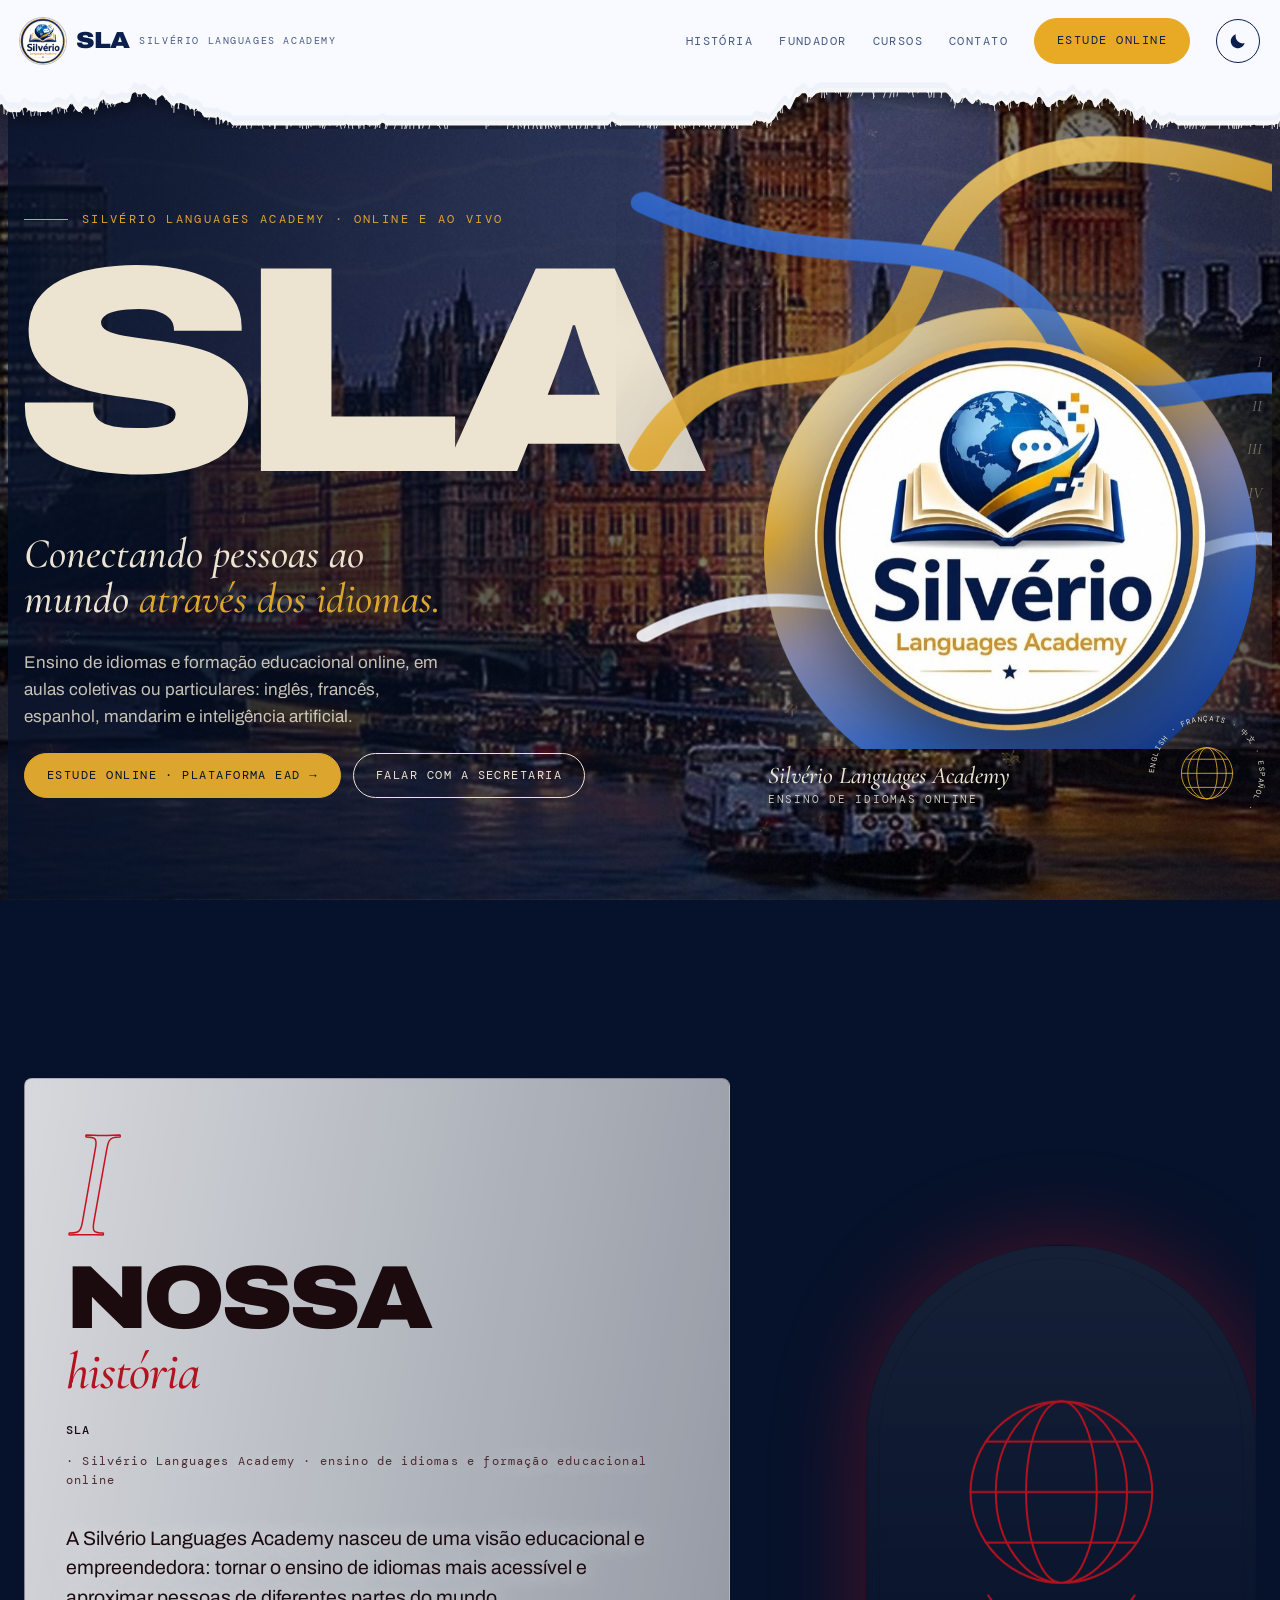
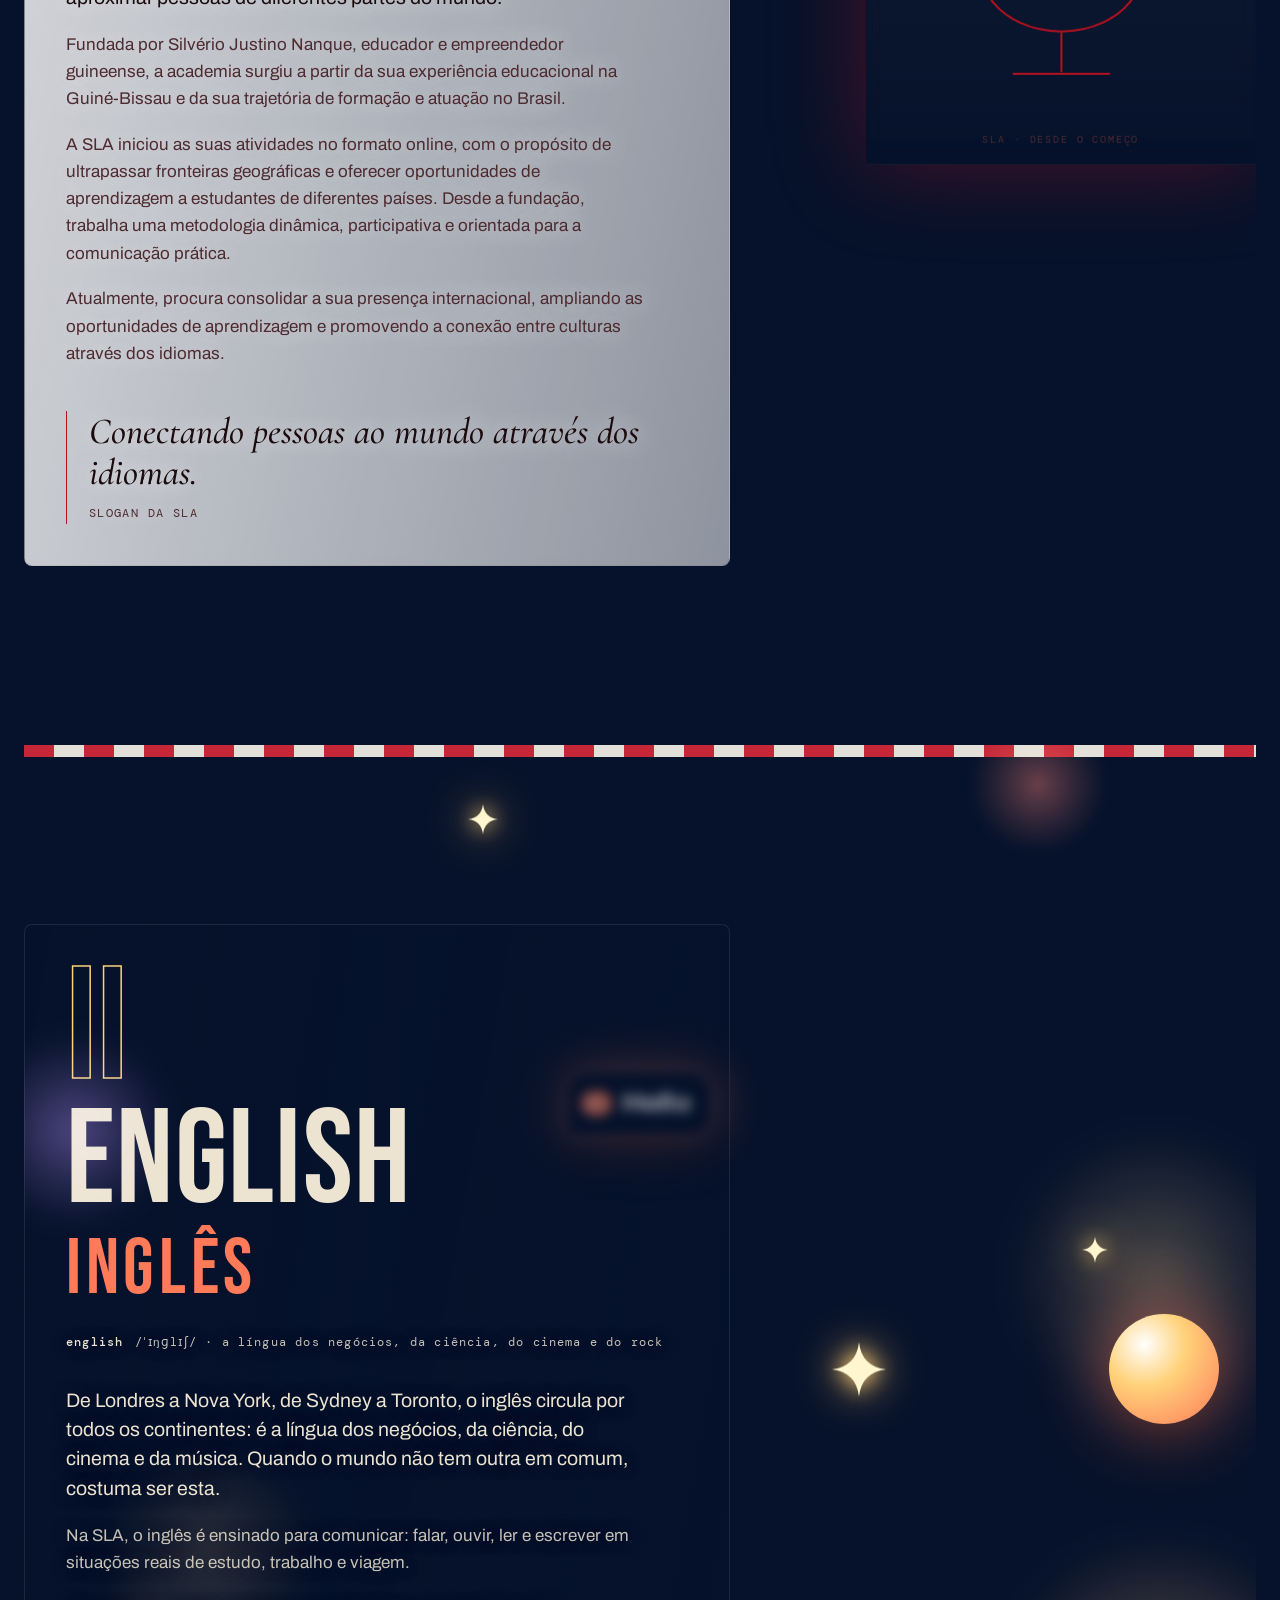
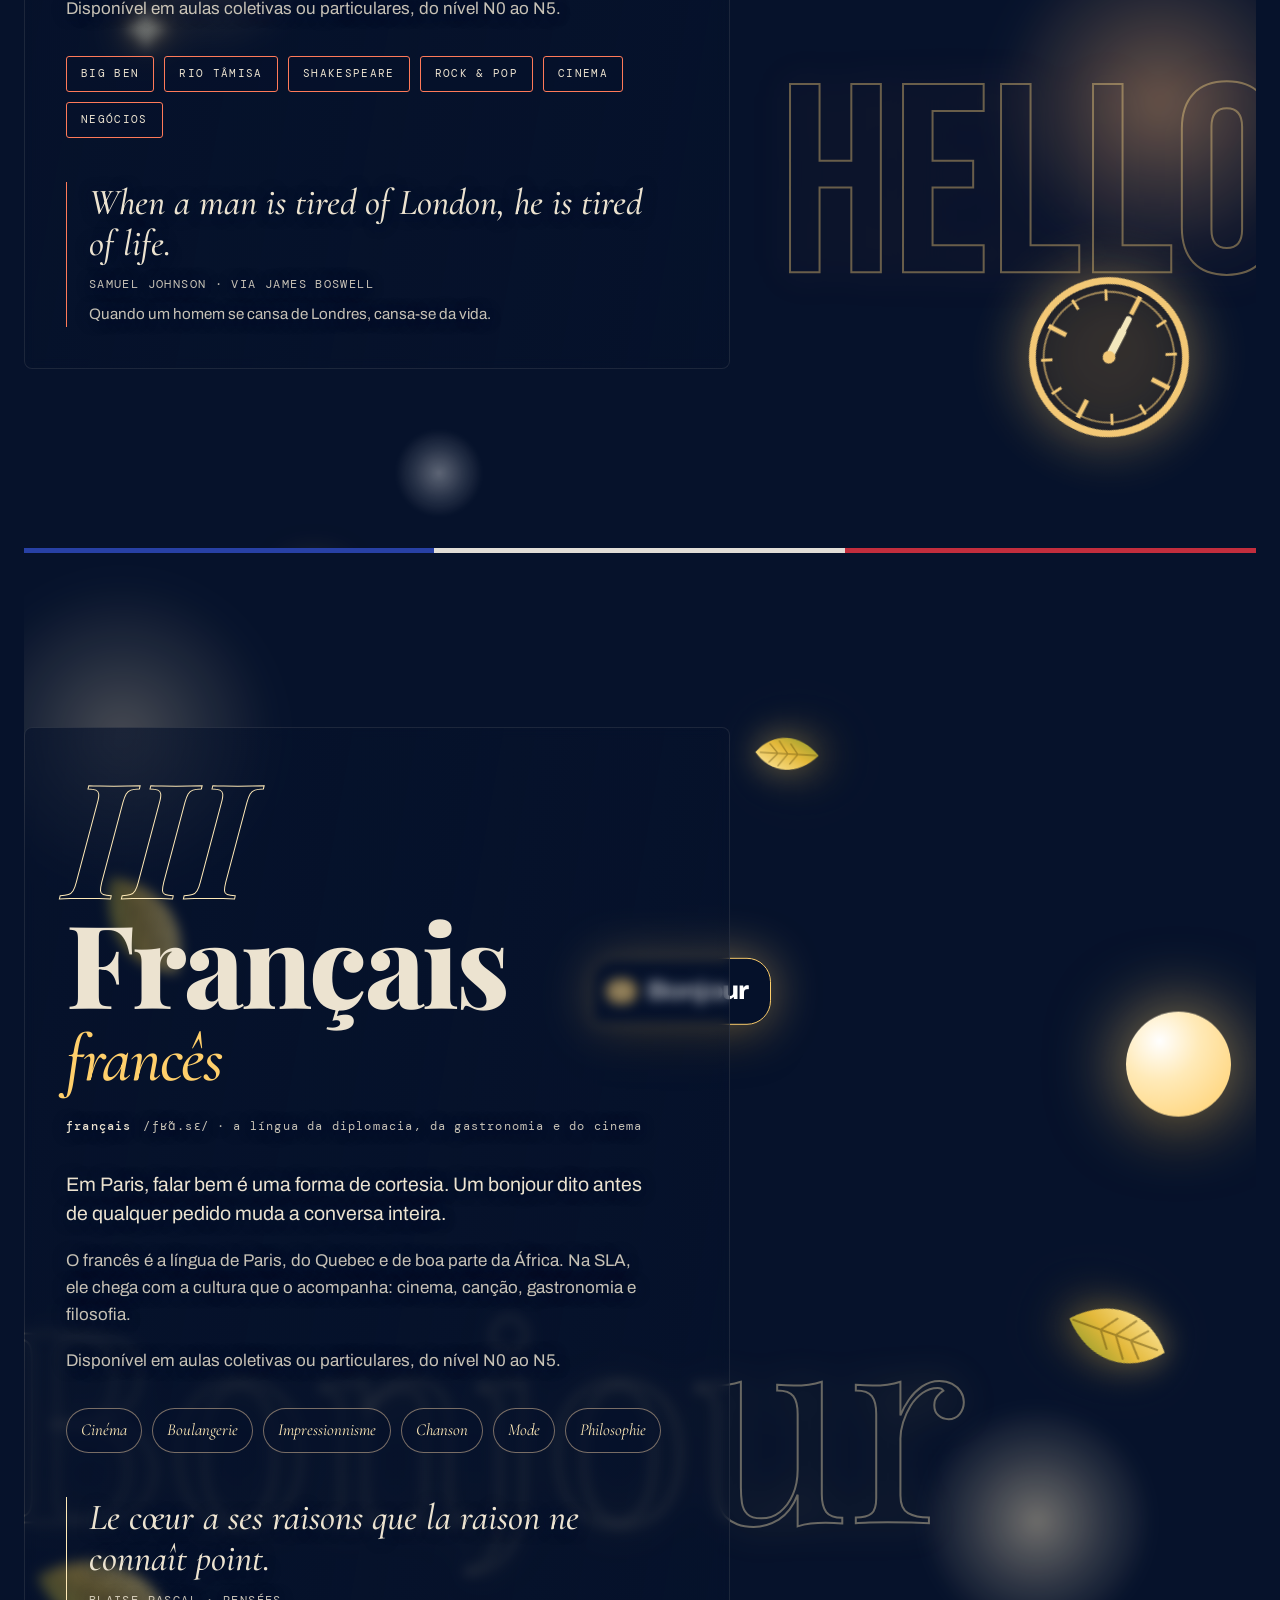
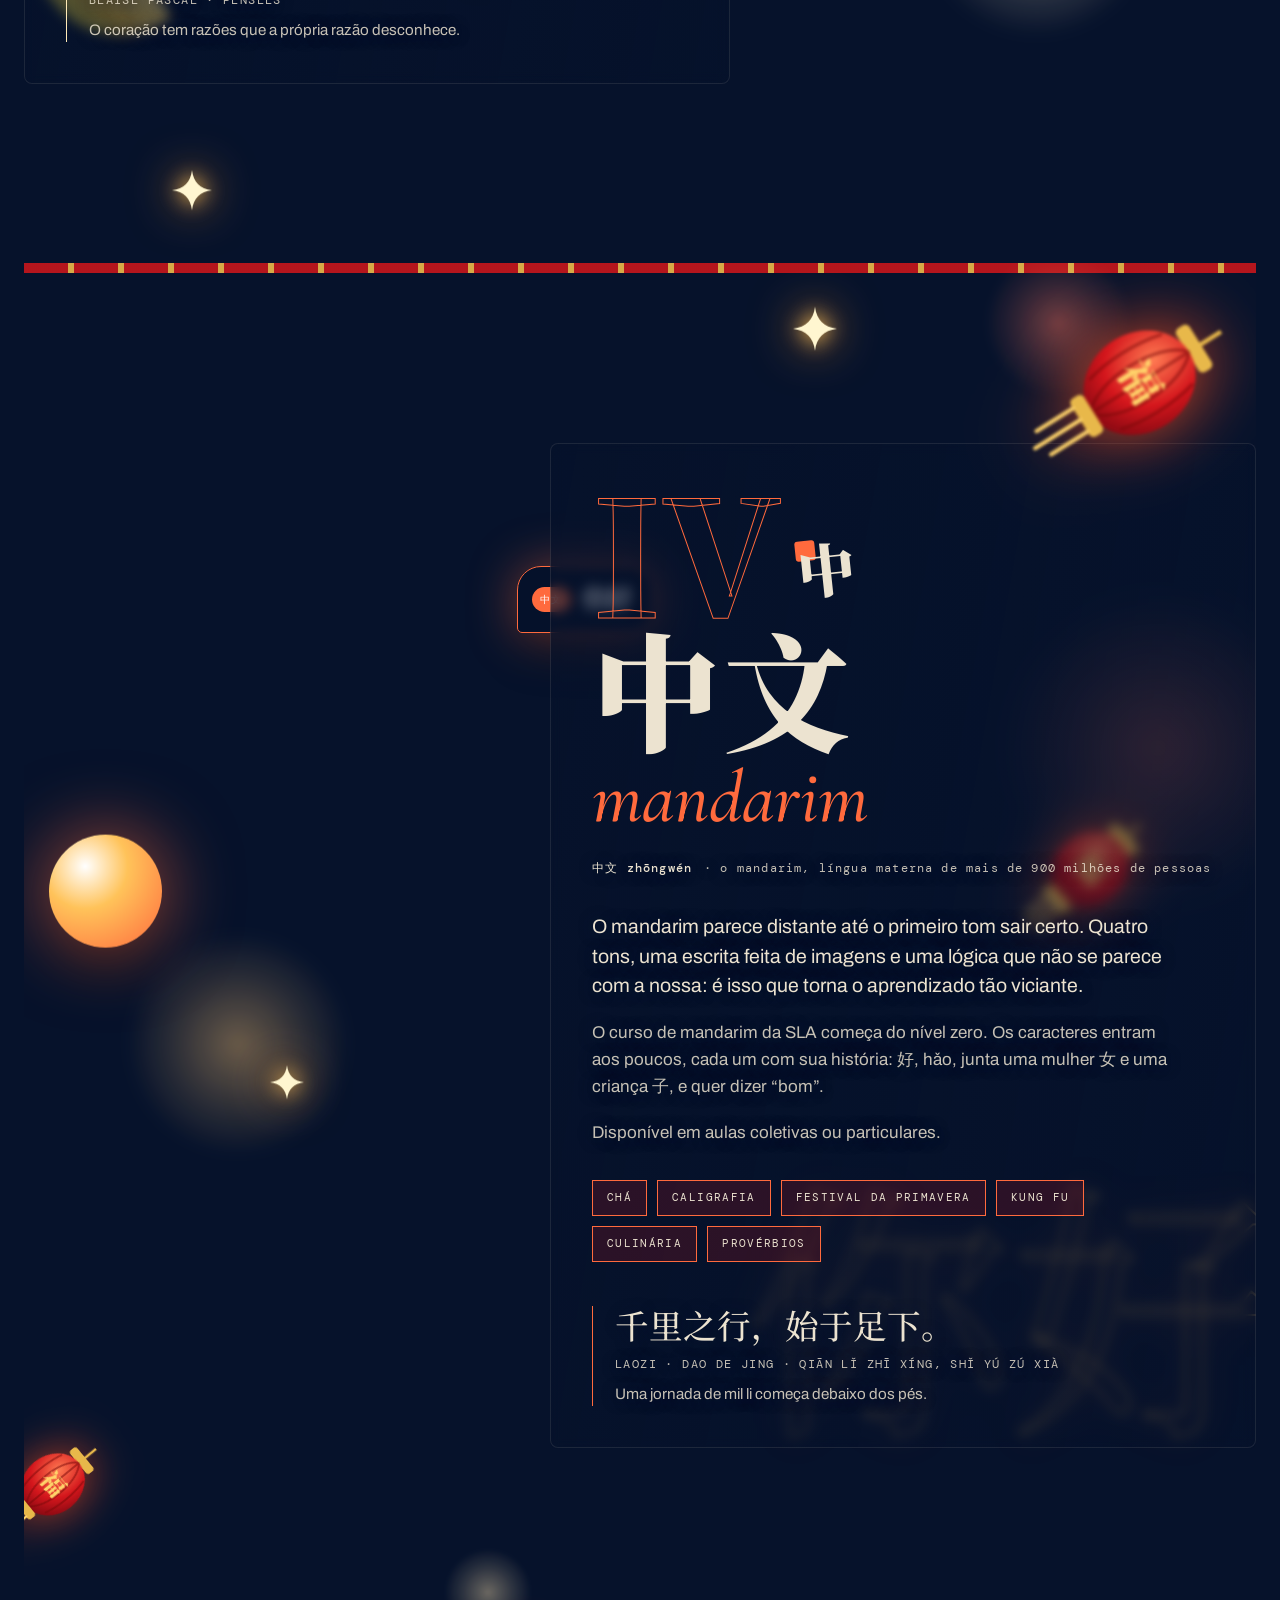
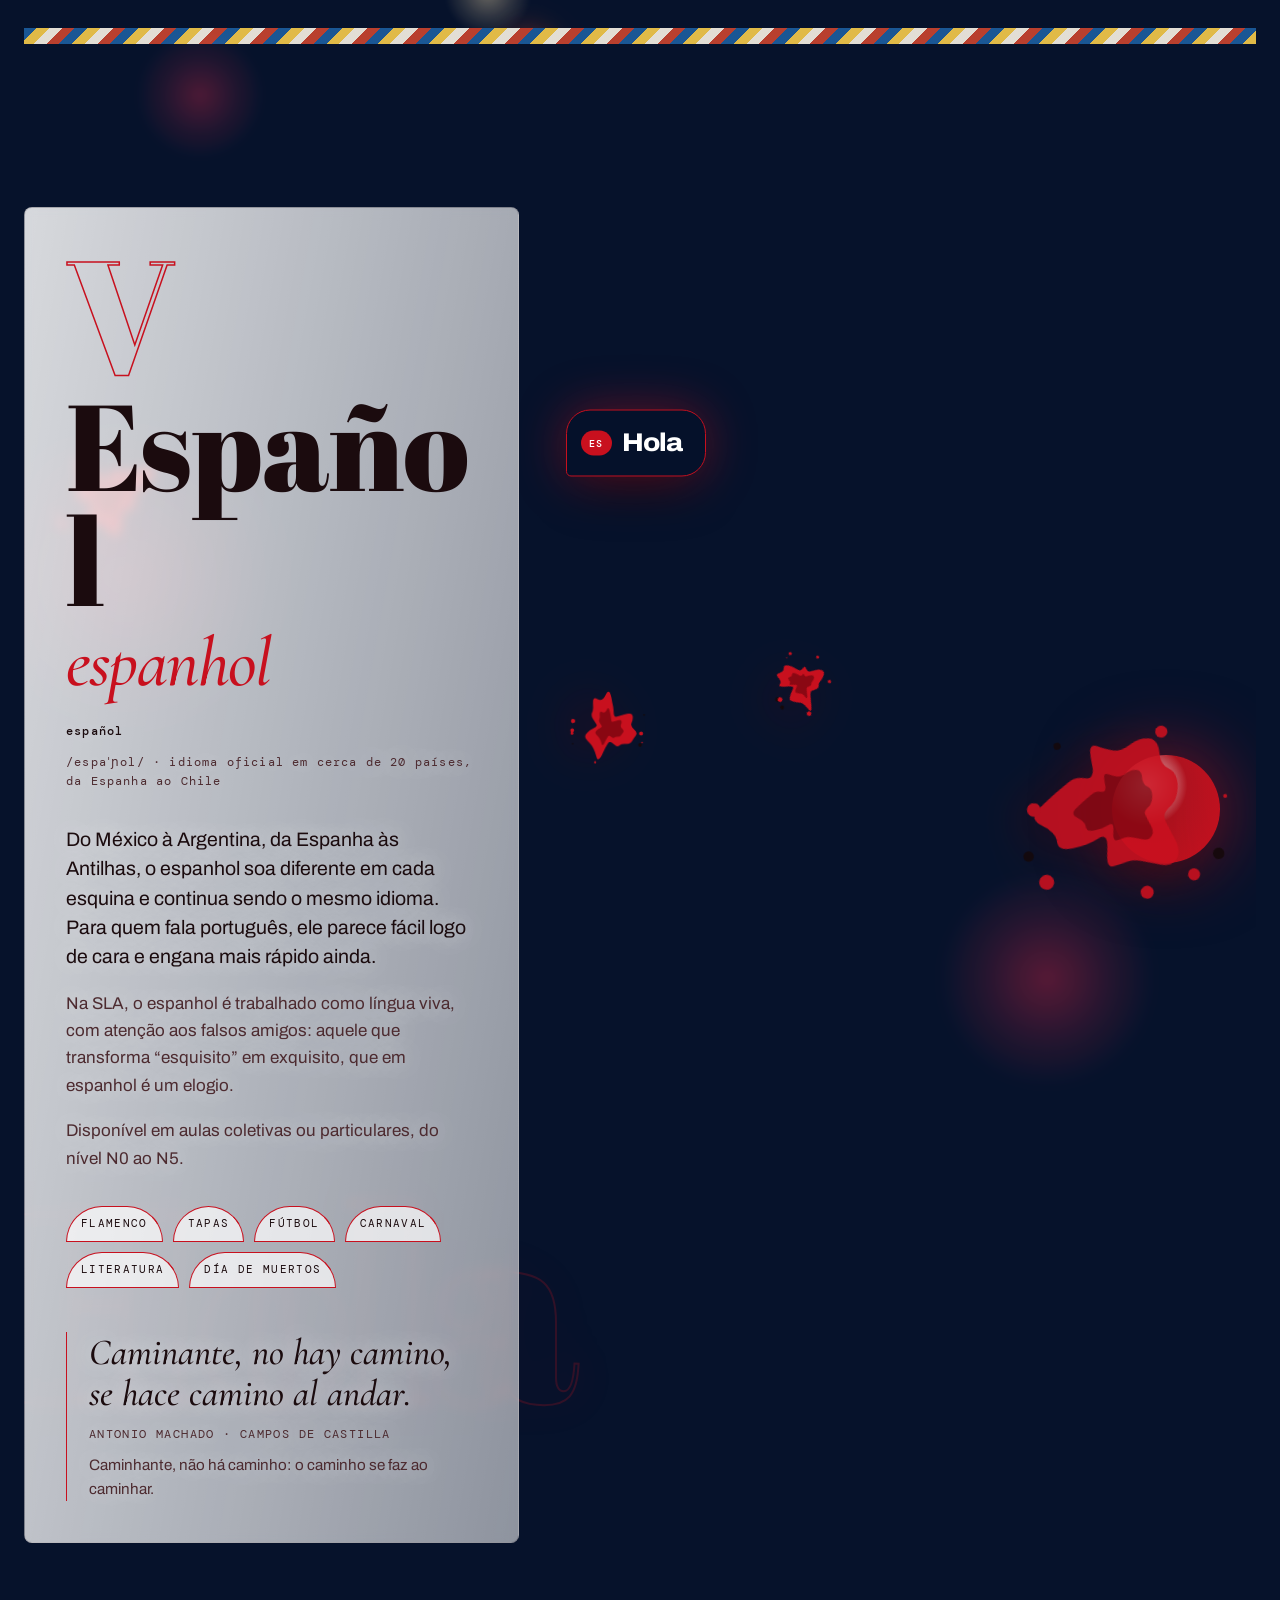
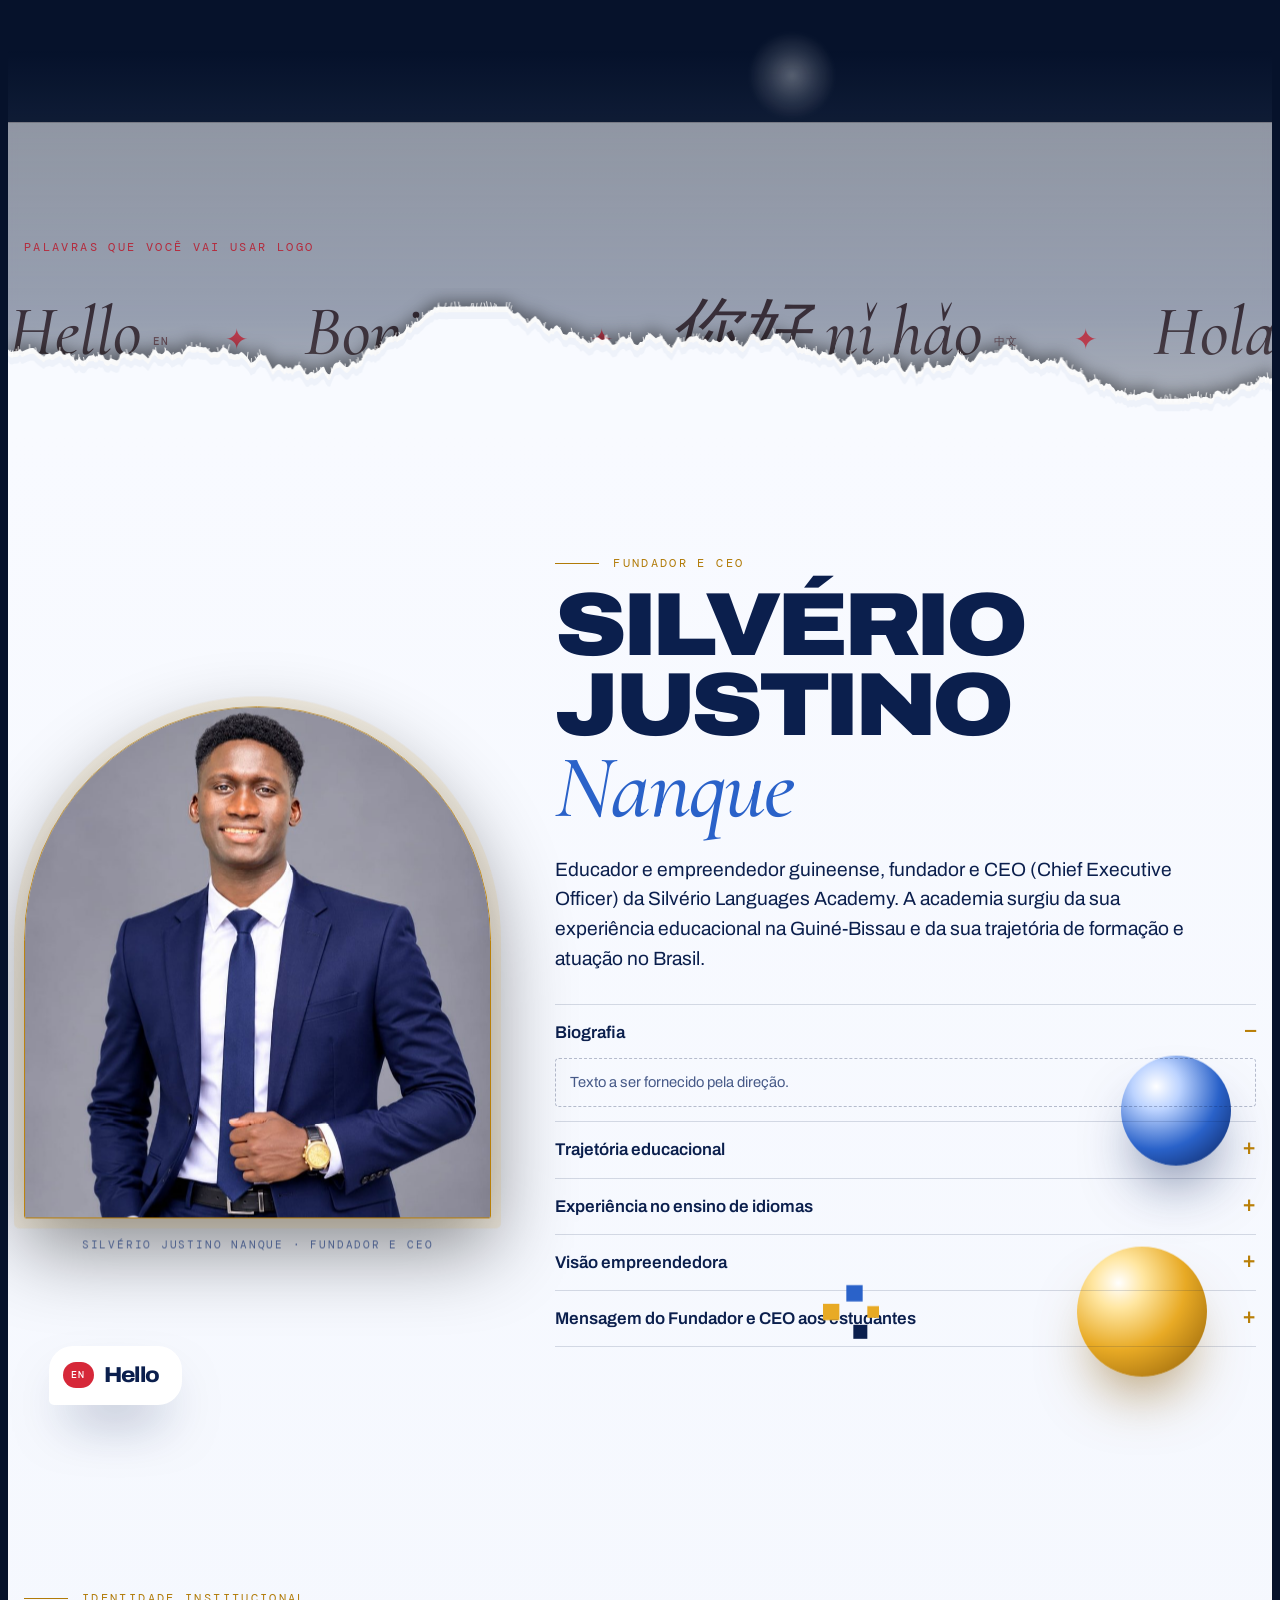
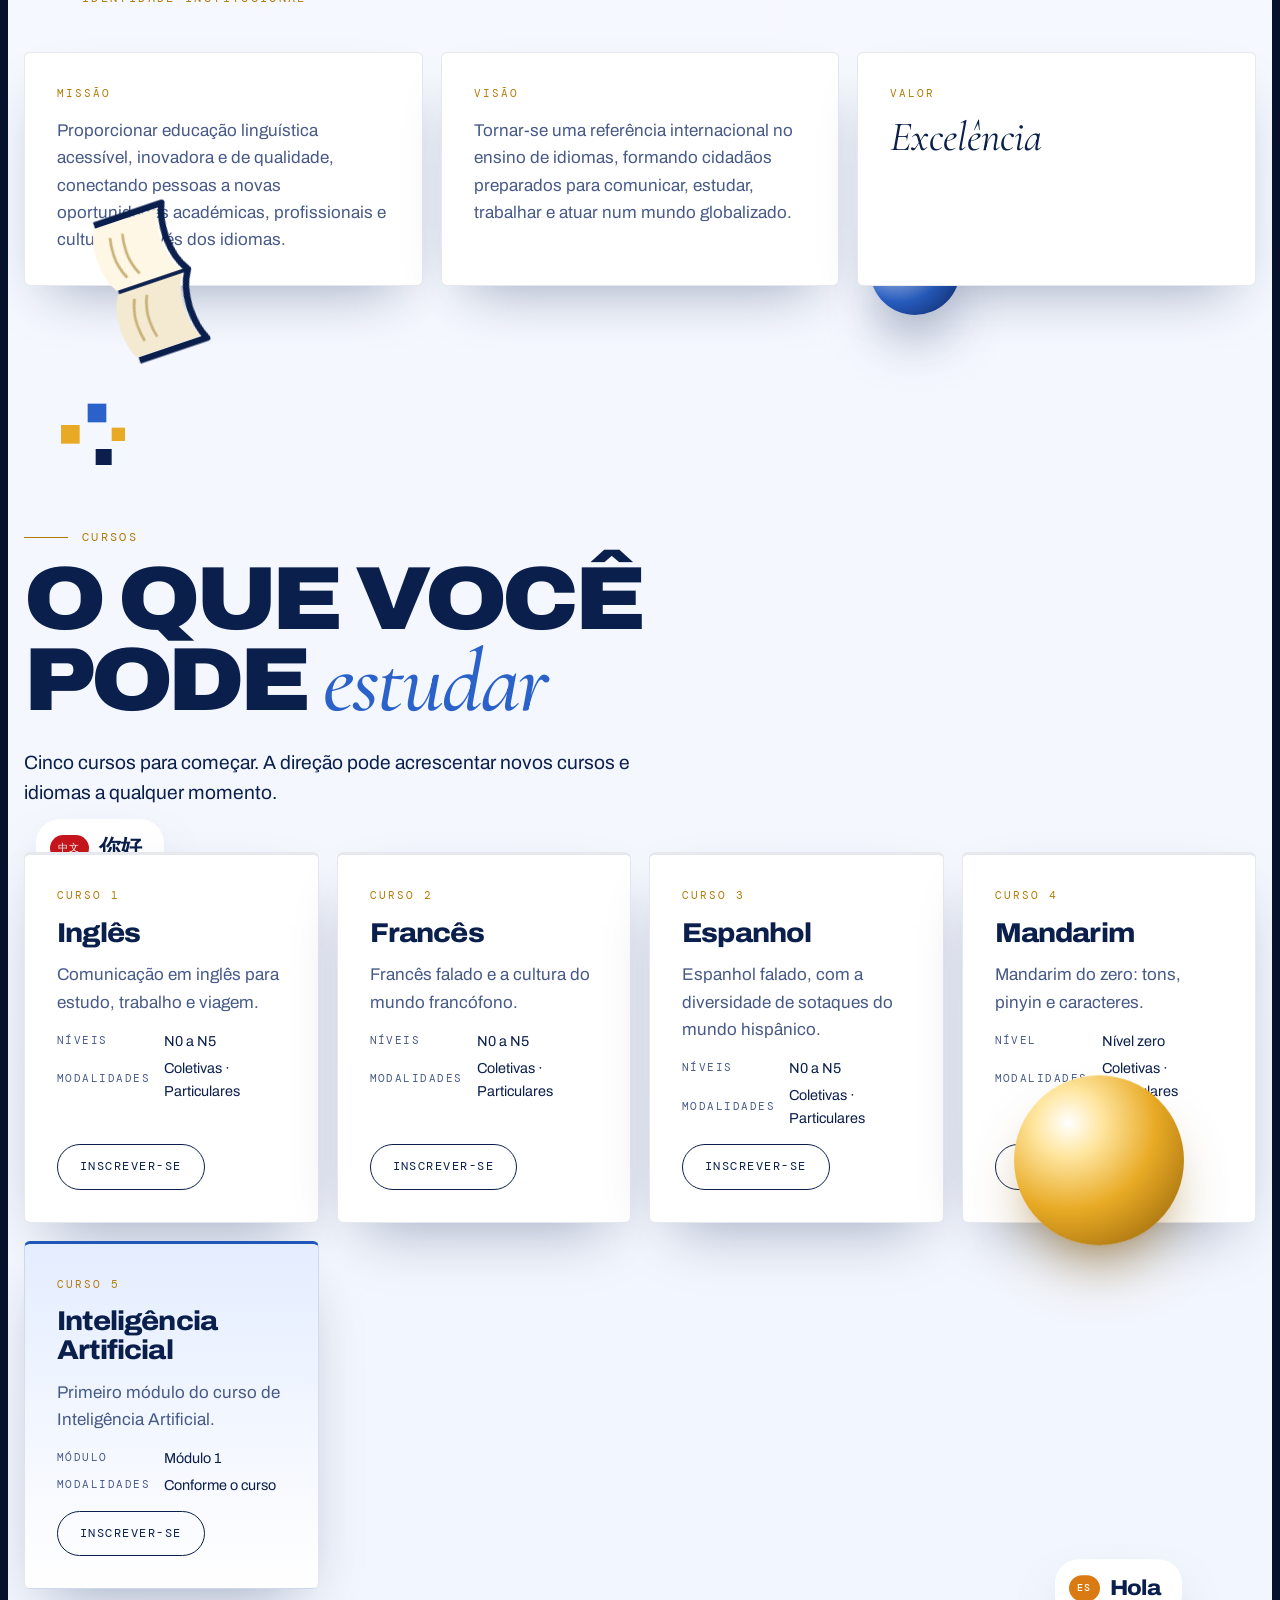
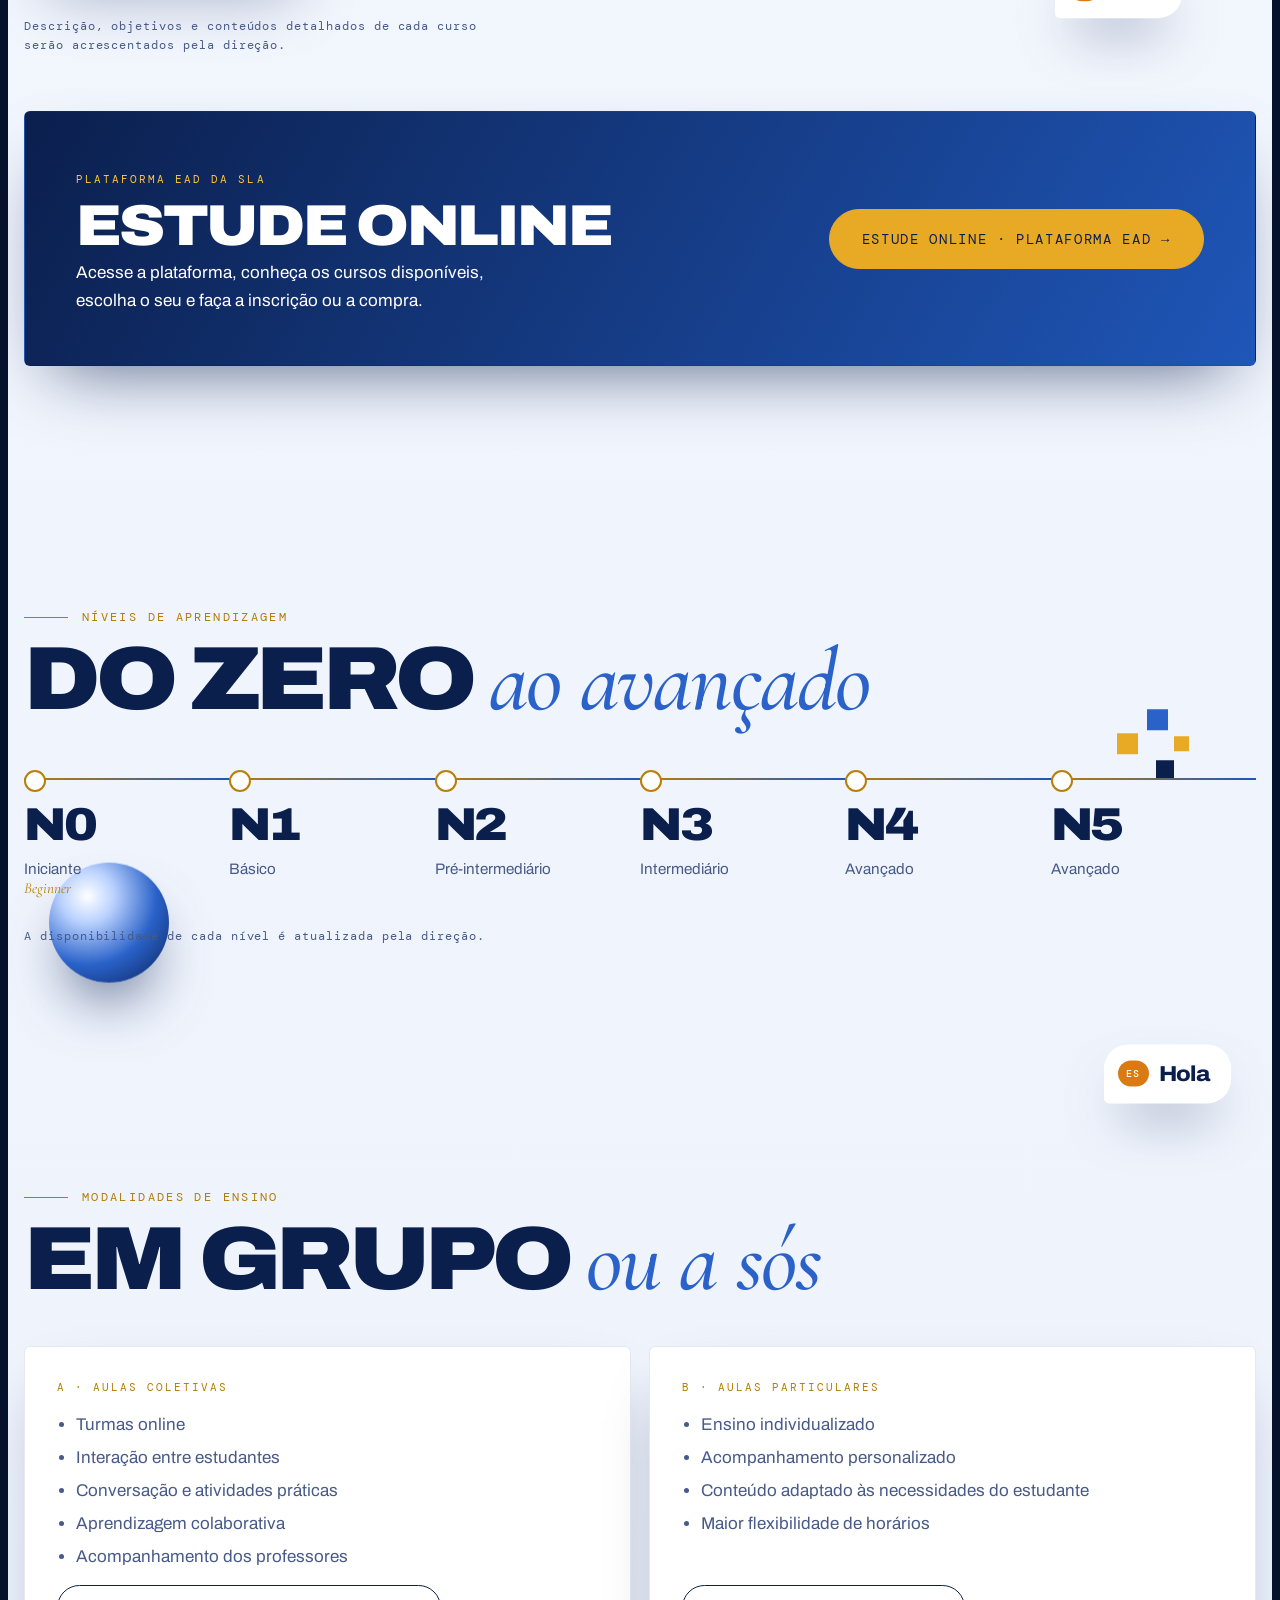
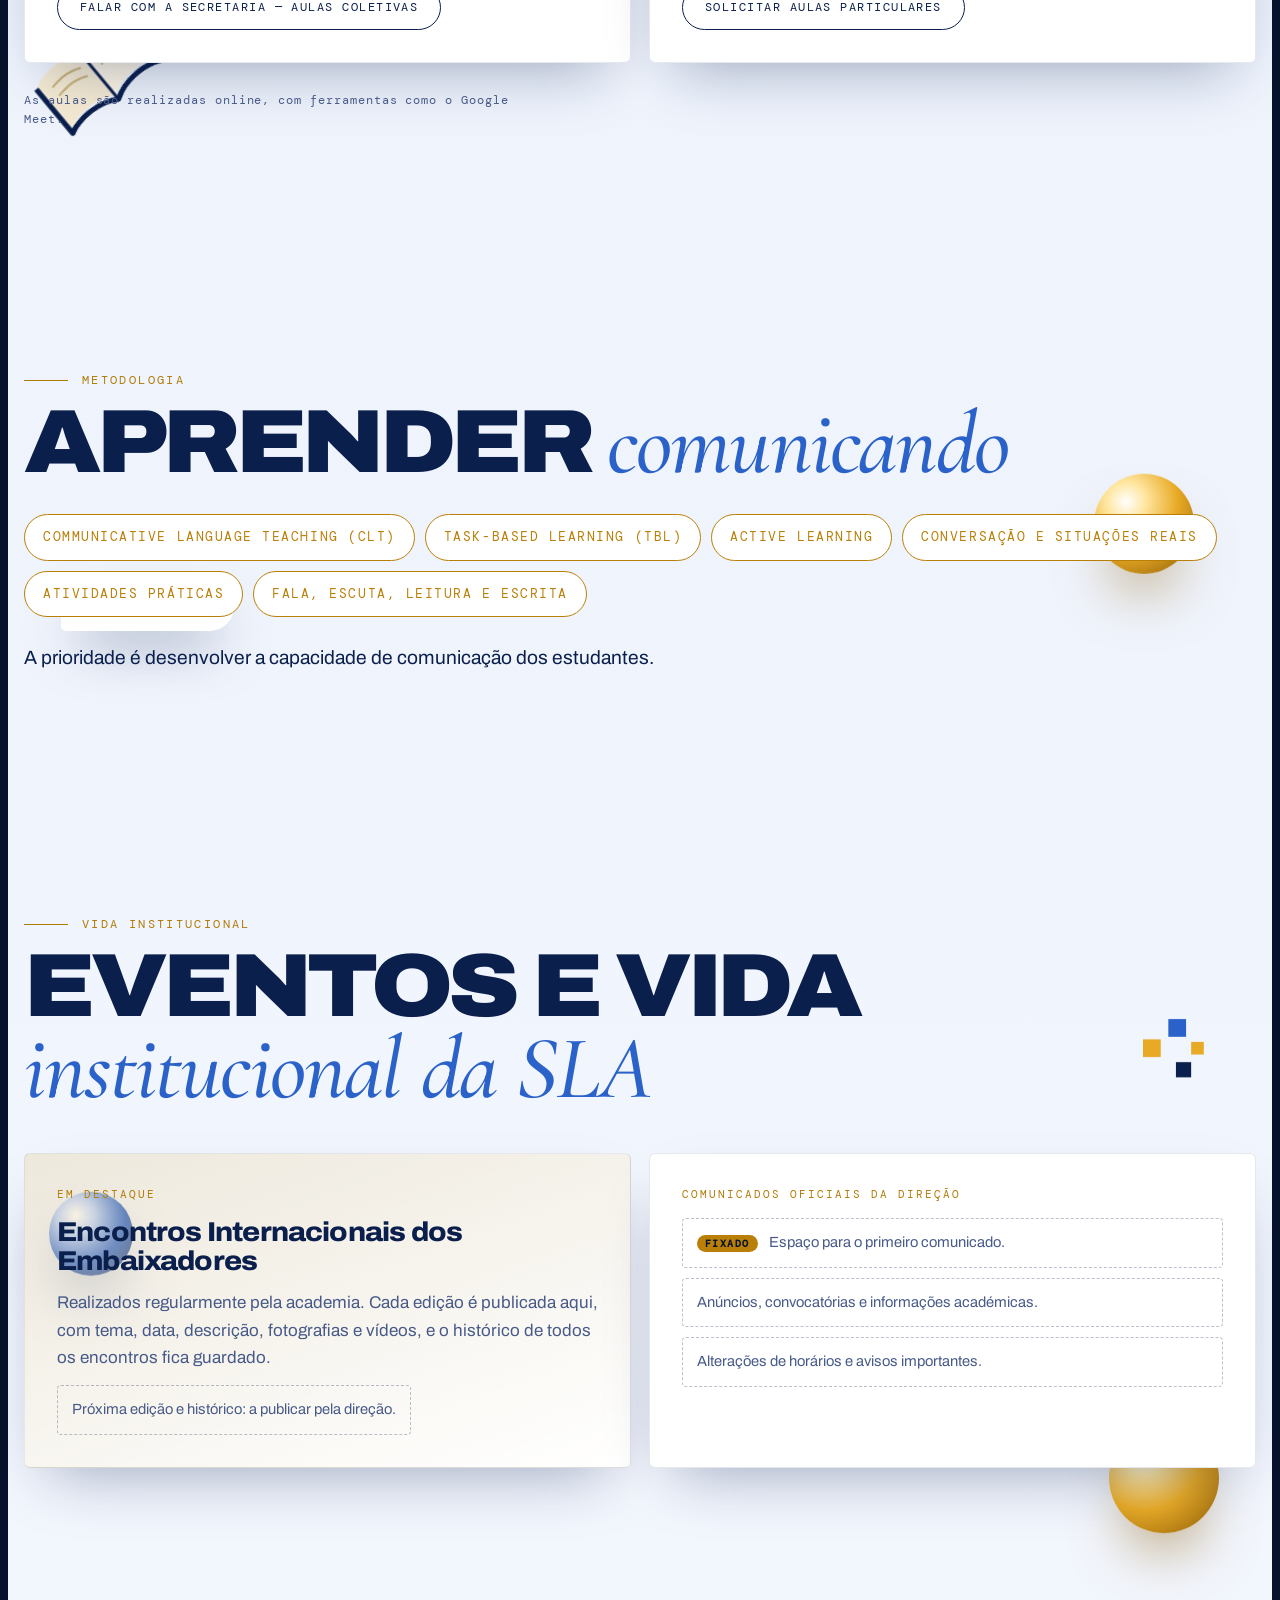
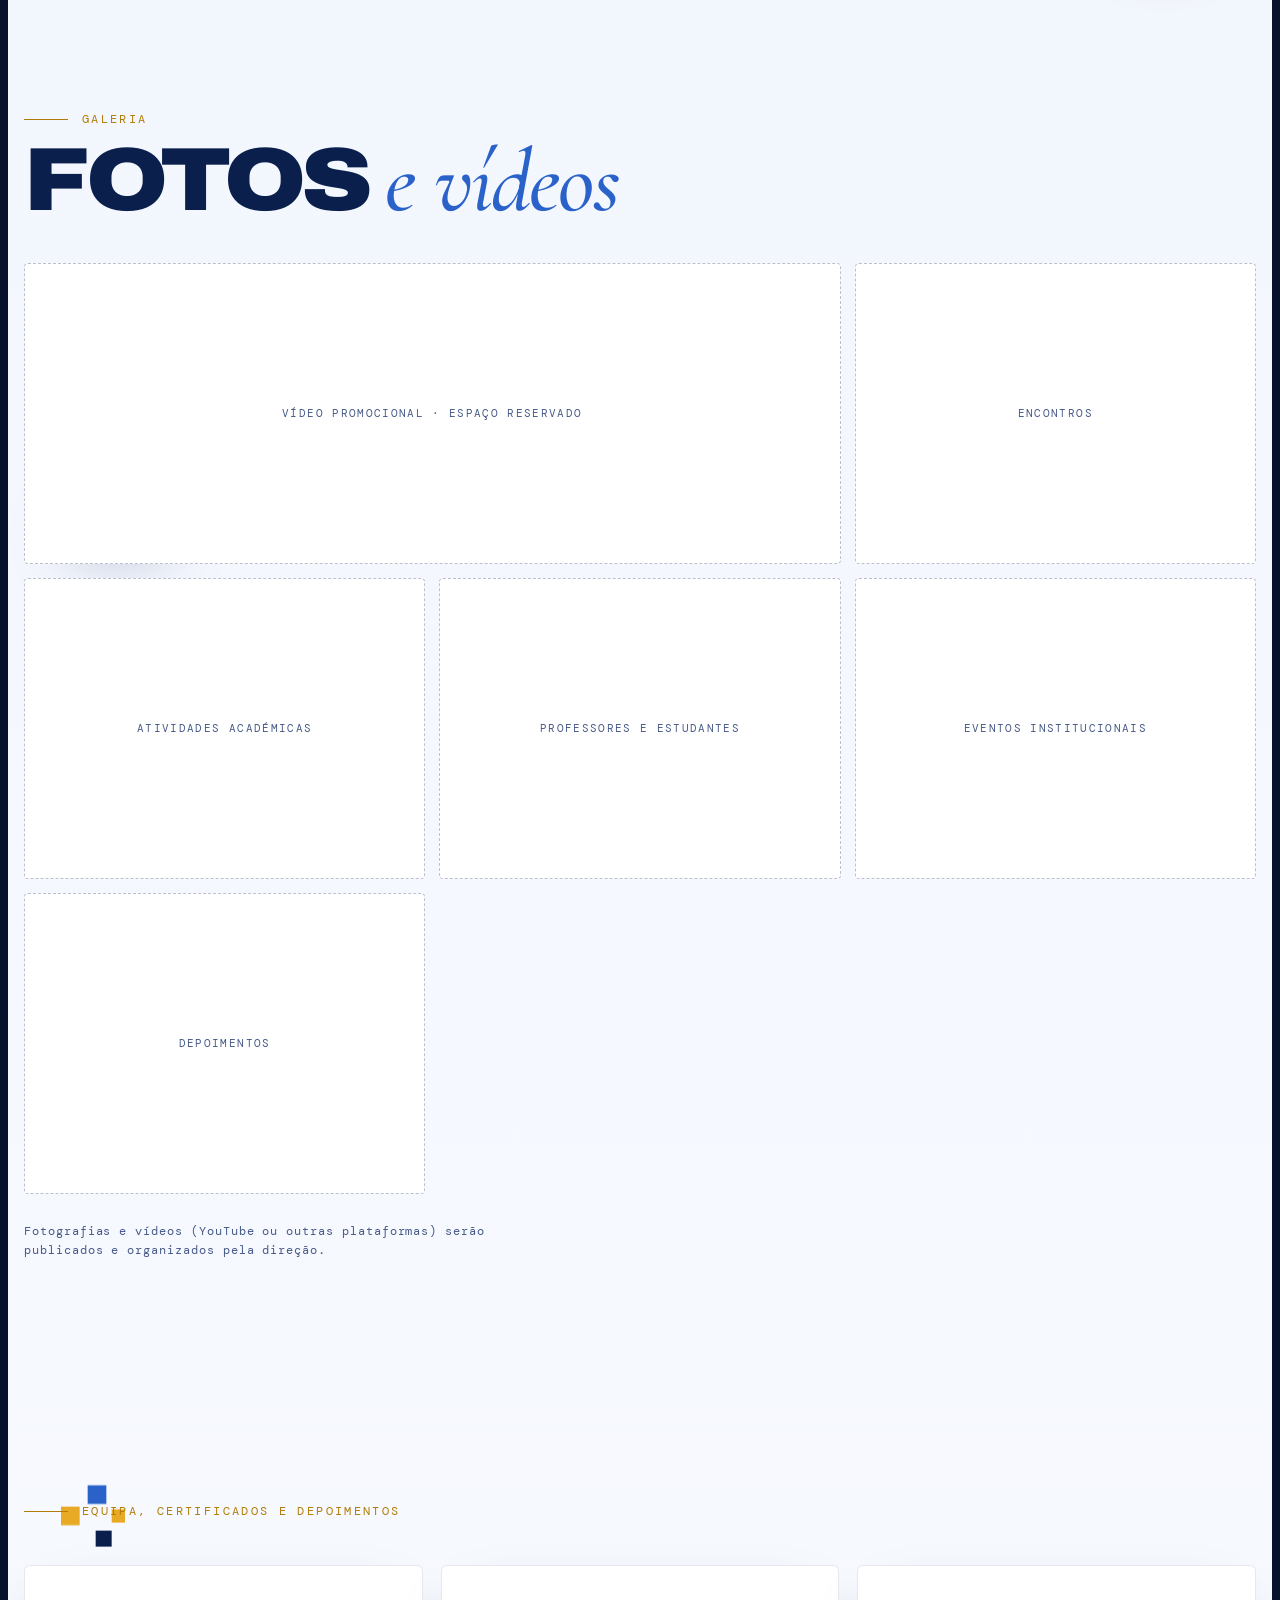
<file: index.html>
<!doctype html>
<html lang="pt">
<head>
<meta charset="utf-8">
<meta name="viewport" content="width=device-width, initial-scale=1, viewport-fit=cover">
<meta name="description" content="Silvério Languages Academy — conectando pessoas ao mundo através dos idiomas. Inglês, francês, espanhol, mandarim e inteligência artificial, online e ao vivo.">
<meta name="theme-color" content="#06122b">
<title>Silvério Languages Academy</title>
<link rel="icon" href="favicon.ico" sizes="any">
<link rel="icon" type="image/png" sizes="32x32" href="img/favicon-32.png">
<link rel="icon" type="image/png" sizes="64x64" href="img/favicon-64.png">
<link rel="apple-touch-icon" sizes="180x180" href="apple-touch-icon.png">
<link rel="manifest" href="site.webmanifest">
<link rel="preconnect" href="https://fonts.googleapis.com">
<link rel="preconnect" href="https://fonts.gstatic.com" crossorigin>
<link rel="stylesheet" href="https://fonts.googleapis.com/css2?family=Archivo:wdth,wght@75..125,300..900&family=Cormorant+Garamond:ital,wght@0,500;1,400;1,500;1,600&family=Noto+Serif+SC:wght@500;900&family=Bebas+Neue&family=Playfair+Display:ital,wght@0,800;1,700&family=Abril+Fatface&family=DM+Mono:wght@400;500&display=swap">
<!-- estilos próprios, um arquivo por assunto -->
<link rel="stylesheet" href="css/01-base.css">
<link rel="stylesheet" href="css/02-nav.css">
<link rel="stylesheet" href="css/03-hero.css">
<link rel="stylesheet" href="css/04-chapters.css">
<link rel="stylesheet" href="css/05-languages.css">
<link rel="stylesheet" href="css/06-sections.css">
<link rel="stylesheet" href="css/07-sheet.css">
<link rel="stylesheet" href="css/08-dark-mode.css">
<link rel="stylesheet" href="css/09-parallax-fx.css">
</head>
<body>

<!-- ═══════ GRADIENTES SVG GLOBAIS ═══════ -->
<svg width="0" height="0" style="position:absolute" aria-hidden="true"><defs><linearGradient id="gLeaf" x1="0" y1="0" x2="1" y2="1"><stop offset="0" stop-color="#ffe9a0"/><stop offset=".55" stop-color="#e3b83a"/><stop offset="1" stop-color="#8a9a2c"/></linearGradient><radialGradient id="gLantern" cx=".38" cy=".3" r=".8"><stop offset="0" stop-color="#ff7a52"/><stop offset=".55" stop-color="#d4161c"/><stop offset="1" stop-color="#7a0610"/></radialGradient></defs></svg>
<!-- ═══════ PALCO WEBGL, BARRA DE PROGRESSO E CANVAS DO MODO ESCURO ═══════ -->
<canvas id="gl" aria-hidden="true"></canvas>
<div class="progress" aria-hidden="true"><i id="bar"></i></div>

<canvas id="ink" aria-hidden="true"></canvas>

<!-- ═══════ CABEÇALHO / MENU ═══════ -->
<header>
  <div class="wrap">
    <a class="logo" href="#topo" aria-label="Silvério Languages Academy, início"><img src="img/logo.jpg" alt="Logotipo da Silvério Languages Academy" width="46" height="46"><span>SLA</span> <small>Silvério Languages Academy</small></a>
    <nav aria-label="Principal">
      <a href="#historia">História</a>
      <a href="#fundador">Fundador</a>
      <a href="#cursos">Cursos</a>
      <a href="#contato">Contato</a>
      <a class="btn" data-ead href="#contato">Estude online</a>
      <button class="themebtn" id="themebtn" type="button" aria-label="Ativar modo escuro" aria-pressed="false"><svg class="i-moon" viewBox="0 0 24 24" width="20" height="20" aria-hidden="true"><path d="M20 14.5A8.5 8.5 0 0 1 9.5 4 8.5 8.5 0 1 0 20 14.5Z" fill="currentColor"/></svg><svg class="i-sun" viewBox="0 0 24 24" width="20" height="20" aria-hidden="true"><circle cx="12" cy="12" r="4.2" fill="currentColor"/><g stroke="currentColor" stroke-width="2" stroke-linecap="round"><path d="M12 2.5v2.4M12 19.1v2.4M2.5 12h2.4M19.1 12h2.4M5.3 5.3 7 7M17 17l1.7 1.7M5.3 18.7 7 17M17 7l1.7-1.7"/></g></svg></button>
    </nav>
  </div>
</header>

<!-- ═══════ PONTOS DE CAPÍTULO E AVISOS (TOAST) ═══════ -->
<div class="dots" id="dots" aria-label="Capítulos"></div>
<div class="toast" id="toast" role="status"></div>

<main id="topo">
  <!-- ═══════ PRIMEIRA TELA (HERO) ═══════ -->
  <section class="hero" data-ch="0">
    <div class="wrap hero-grid">
      <div class="hero-main">
        <p class="eyebrow">Silvério Languages Academy · online e ao vivo</p>
        <h1 aria-label="SLA"><span style="--i:0">S</span><span style="--i:1">L</span><span style="--i:2">A</span></h1>
        <div class="hero-sub">
          <p class="lede">Conectando pessoas ao mundo <em>através dos idiomas.</em></p>
          <div class="hero-side">
            <p>Ensino de idiomas e formação educacional online, em aulas coletivas ou particulares: inglês, francês, espanhol, mandarim e inteligência artificial.</p>
            <div class="actions">
              <a class="btn solid" data-ead href="#contato">Estude online · Plataforma EAD →</a>
              <a class="btn" data-wa="sec" target="_blank" rel="noopener" href="https://wa.me/5571982606512">Falar com a secretaria</a>
            </div>
          </div>
        </div>
      </div>
      <figure class="director">
        <div class="stage">
          <div class="disc" data-px=".1" data-mx="10" aria-hidden="true"></div>
          <svg class="ribbons" data-px="-.16" data-mx="-18" viewBox="0 0 100 114" aria-hidden="true" preserveAspectRatio="none">
            <defs>
              <linearGradient id="rg1" x1="0" y1="0" x2="1" y2="1"><stop offset="0" stop-color="#ffe9a8"/><stop offset=".5" stop-color="#dba52e"/><stop offset="1" stop-color="#b9781a"/></linearGradient>
              <linearGradient id="rg2" x1="1" y1="0" x2="0" y2="1"><stop offset="0" stop-color="#7fb2ff"/><stop offset=".55" stop-color="#2a62c9"/><stop offset="1" stop-color="#0b2a6b"/></linearGradient>
              <linearGradient id="rg3" x1="0" y1="1" x2="1" y2="0"><stop offset="0" stop-color="#ffffff"/><stop offset="1" stop-color="#9cc0ff"/></linearGradient>
            </defs>
            <g class="rb a"><path d="M-8 62C6 30 26 58 36 26S66 -8 108 12" stroke="url(#rg1)" stroke-width="5.2"/></g>
            <g class="rb b"><path d="M108 58C90 30 70 66 58 38S22 28 -8 10" stroke="url(#rg2)" stroke-width="4.4"/></g>
            <g class="rb c"><path d="M-8 98C20 78 38 108 68 88S96 82 108 100" stroke="url(#rg3)" stroke-width="2.6"/></g>
          </svg>
          <div class="logobox" data-px=".04" data-mx="5">
            <img class="logo-hero" src="img/logo-hero.webp" alt="Logotipo da Silvério Languages Academy" width="560" height="560" decoding="async">
          </div>
        </div>
        <figcaption><b>Silvério Languages Academy</b><span>Ensino de idiomas online</span></figcaption>
        <div class="badge" data-px="-.22" aria-hidden="true">
          <svg viewBox="0 0 200 200">
            <defs><path id="circ" d="M100,100 m-82,0 a82,82 0 1,1 164,0 a82,82 0 1,1 -164,0"/></defs>
            <g class="ring"><text><textPath href="#circ">english · français · 中文 · español · </textPath></text></g>
            <g fill="none" stroke="#dba52e" stroke-width="1.4" stroke-linecap="round">
              <circle cx="100" cy="100" r="40"/><ellipse cx="100" cy="100" rx="16" ry="40"/><ellipse cx="100" cy="100" rx="30" ry="40"/>
              <path d="M60 100H140M68 78H132M68 122H132"/>
            </g>
          </svg>
        </div>
      </figure>
    </div>
  </section>

  <!-- ═══════ HISTÓRIA DA ACADEMIA ═══════ -->
  <section class="chapter on-paper" id="historia" data-ch="1">
    <div class="wrap">
      <div class="ctext">
        <span class="numeral" data-r>I</span>
        <h2 data-r style="--d:80">Nossa <span class="it">história</span></h2>
        <p class="gloss" data-r style="--d:140"><b>SLA</b> · Silvério Languages Academy · ensino de idiomas e formação educacional online</p>
        <div class="body" data-r style="--d:200">
          <p>A Silvério Languages Academy nasceu de uma visão educacional e empreendedora: tornar o ensino de idiomas mais acessível e aproximar pessoas de diferentes partes do mundo.</p>
          <p>Fundada por Silvério Justino Nanque, educador e empreendedor guineense, a academia surgiu a partir da sua experiência educacional na Guiné-Bissau e da sua trajetória de formação e atuação no Brasil.</p>
          <p>A SLA iniciou as suas atividades no formato online, com o propósito de ultrapassar fronteiras geográficas e oferecer oportunidades de aprendizagem a estudantes de diferentes países. Desde a fundação, trabalha uma metodologia dinâmica, participativa e orientada para a comunicação prática.</p>
          <p>Atualmente, procura consolidar a sua presença internacional, ampliando as oportunidades de aprendizagem e promovendo a conexão entre culturas através dos idiomas.</p>
        </div>
        <blockquote class="quote" data-r style="--d:260">
          <q>Conectando pessoas ao mundo através dos idiomas.</q>
          <cite>Slogan da SLA</cite>
        </blockquote>
      </div>
      <figure class="cart arch" data-px="-.1" data-r style="--d:150">
        <svg class="draw" viewBox="0 0 240 320" aria-label="Globo terrestre em um suporte" role="img">
          <circle pathLength="1" style="--k:0" cx="120" cy="150" r="72"/>
          <ellipse pathLength="1" style="--k:1" cx="120" cy="150" rx="28" ry="72"/>
          <ellipse pathLength="1" style="--k:2" cx="120" cy="150" rx="52" ry="72"/>
          <path pathLength="1" style="--k:3" d="M48 150H192M60 110H180M60 190H180"/>
          <path pathLength="1" style="--k:4" d="M62 232C86 270 154 270 178 232"/>
          <path pathLength="1" style="--k:5" d="M120 262V292M82 294H158"/>
        </svg>
        <figcaption>SLA · desde o começo</figcaption>
      </figure>
    </div>
  </section>

  <!-- ═══════ IDIOMA · INGLÊS ═══════ -->
  <section class="chapter t-en" data-ch="2" data-word="HELLO">
    <span class="fl ghost" data-px=".22" style="right:-2%;bottom:2%" aria-hidden="true">HELLO</span><i class="fl bk" data-px="-.5" style="--s:220px;left:6%;top:14%;--c:var(--gold);--o:.38;--b:6px" aria-hidden="true"></i><i class="fl bk" data-px=".45" style="--s:140px;right:12%;top:30%;--c:var(--accent);--o:.4;--b:3px" aria-hidden="true"></i><i class="fl bk" data-px="-.3" style="--s:90px;left:30%;top:70%;--c:#fff;--o:.35;--b:1px" aria-hidden="true"></i><i class="fl bk" data-px=".6" style="--s:300px;right:-4%;top:70%;--c:var(--gold);--o:.28;--b:12px" aria-hidden="true"></i>
    <span class="fl bubble " data-px="-.24" style="left:44%;top:6%" aria-hidden="true"><b>EN</b>Hello</span><i class="fl orb " data-px=".3" style="--s:88px;right:3%;top:62%" aria-hidden="true"></i>
    <svg class="fl clockf" data-px="-.34" data-rot="2" style="width:170px;right:5%;top:56%;filter:drop-shadow(0 0 28px rgba(255,200,90,.7))" viewBox="0 0 120 120" aria-hidden="true"><circle cx="60" cy="60" r="54" fill="rgba(6,12,32,.55)" stroke="#ffd27a" stroke-width="5"/><circle cx="60" cy="60" r="46" fill="none" stroke="#ffd27a" stroke-width="1.4" opacity=".6"/><path d="M60 12V26" stroke="#ffd27a" stroke-width="3.4" transform="rotate(0 60 60)"/><path d="M60 12V20" stroke="#ffd27a" stroke-width="2" transform="rotate(30 60 60)"/><path d="M60 12V20" stroke="#ffd27a" stroke-width="2" transform="rotate(60 60 60)"/><path d="M60 12V26" stroke="#ffd27a" stroke-width="3.4" transform="rotate(90 60 60)"/><path d="M60 12V20" stroke="#ffd27a" stroke-width="2" transform="rotate(120 60 60)"/><path d="M60 12V20" stroke="#ffd27a" stroke-width="2" transform="rotate(150 60 60)"/><path d="M60 12V26" stroke="#ffd27a" stroke-width="3.4" transform="rotate(180 60 60)"/><path d="M60 12V20" stroke="#ffd27a" stroke-width="2" transform="rotate(210 60 60)"/><path d="M60 12V20" stroke="#ffd27a" stroke-width="2" transform="rotate(240 60 60)"/><path d="M60 12V26" stroke="#ffd27a" stroke-width="3.4" transform="rotate(270 60 60)"/><path d="M60 12V20" stroke="#ffd27a" stroke-width="2" transform="rotate(300 60 60)"/><path d="M60 12V20" stroke="#ffd27a" stroke-width="2" transform="rotate(330 60 60)"/><g class="hm"><path d="M60 60V30" stroke="#fff3c4" stroke-width="4.5" stroke-linecap="round"/></g><g class="hh"><path d="M60 60V40" stroke="#fff3c4" stroke-width="6" stroke-linecap="round"/></g><circle cx="60" cy="60" r="4.5" fill="#ffd27a"/></svg><svg class="fl glint " data-px="-.55" style="width:46px;left:8%;top:22%;--dl:0s" viewBox="0 0 40 40" aria-hidden="true"><path d="M20 0C21.5 12 28 18.5 40 20C28 21.5 21.5 28 20 40C18.5 28 12 21.5 0 20C12 18.5 18.5 12 20 0Z" fill="#fff6d0"/></svg><svg class="fl glint " data-px=".5" style="width:30px;left:36%;top:40%;--dl:.8s" viewBox="0 0 40 40" aria-hidden="true"><path d="M20 0C21.5 12 28 18.5 40 20C28 21.5 21.5 28 20 40C18.5 28 12 21.5 0 20C12 18.5 18.5 12 20 0Z" fill="#fff6d0"/></svg><svg class="fl glint " data-px="-.4" style="width:54px;right:30%;top:14%;--dl:1.4s" viewBox="0 0 40 40" aria-hidden="true"><path d="M20 0C21.5 12 28 18.5 40 20C28 21.5 21.5 28 20 40C18.5 28 12 21.5 0 20C12 18.5 18.5 12 20 0Z" fill="#fff6d0"/></svg><svg class="fl glint " data-px=".6" style="width:26px;right:12%;top:78%;--dl:2s" viewBox="0 0 40 40" aria-hidden="true"><path d="M20 0C21.5 12 28 18.5 40 20C28 21.5 21.5 28 20 40C18.5 28 12 21.5 0 20C12 18.5 18.5 12 20 0Z" fill="#fff6d0"/></svg><svg class="fl glint " data-px="-.3" style="width:38px;left:22%;top:80%;--dl:.4s" viewBox="0 0 40 40" aria-hidden="true"><path d="M20 0C21.5 12 28 18.5 40 20C28 21.5 21.5 28 20 40C18.5 28 12 21.5 0 20C12 18.5 18.5 12 20 0Z" fill="#fff6d0"/></svg><i class="fl bk front" data-px="-.7" style="--s:340px;right:-6%;top:6%;--c:#ffb35a;--o:.4;--b:14px" aria-hidden="true"></i><i class="fl bk front" data-px=".75" style="--s:200px;left:-4%;top:74%;--c:#b98cff;--o:.4;--b:10px" aria-hidden="true"></i>
    <div class="wrap">
      <div class="ctext">
        <span class="numeral" data-r>II</span>
        <h2 data-r style="--d:80">English <span class="it">inglês</span></h2>
        <p class="gloss" data-r style="--d:140"><b>english</b> /ˈɪŋɡlɪʃ/ · a língua dos negócios, da ciência, do cinema e do rock</p>
        <div class="body" data-r style="--d:200">
          <p>De Londres a Nova York, de Sydney a Toronto, o inglês circula por todos os continentes: é a língua dos negócios, da ciência, do cinema e da música. Quando o mundo não tem outra em comum, costuma ser esta.</p>
          <p>Na SLA, o inglês é ensinado para comunicar: falar, ouvir, ler e escrever em situações reais de estudo, trabalho e viagem.</p>
          <p>Disponível em aulas coletivas ou particulares, do nível N0 ao N5.</p>
        </div>
        <ul class="chips" data-r style="--d:240"><li>Big Ben</li><li>Rio Tâmisa</li><li>Shakespeare</li><li>Rock &amp; pop</li><li>Cinema</li><li>Negócios</li></ul>
        <blockquote class="quote" data-r style="--d:280">
          <q>When a man is tired of London, he is tired of life.</q>
          <cite>Samuel Johnson · via James Boswell</cite>
          <span>Quando um homem se cansa de Londres, cansa-se da vida.</span>
        </blockquote>
      </div>
    </div>
  </section>

  <!-- ═══════ IDIOMA · FRANCÊS ═══════ -->
  <section class="chapter t-fr" data-ch="3" data-word="Bonjour">
    <span class="fl ghost" data-px=".22" style="left:-2%;bottom:2%" aria-hidden="true">Bonjour</span><i class="fl bk" data-px="-.5" style="--s:240px;right:8%;top:10%;--c:var(--gold);--o:.42;--b:6px" aria-hidden="true"></i><i class="fl bk" data-px=".45" style="--s:130px;left:10%;top:34%;--c:#fff;--o:.4;--b:3px" aria-hidden="true"></i><i class="fl bk" data-px="-.3" style="--s:100px;right:30%;top:72%;--c:var(--accent);--o:.38;--b:2px" aria-hidden="true"></i><i class="fl bk" data-px=".6" style="--s:320px;left:-5%;top:68%;--c:var(--gold);--o:.26;--b:12px" aria-hidden="true"></i>
    <span class="fl bubble " data-px="-.22" style="left:46%;top:7%" aria-hidden="true"><b>FR</b>Bonjour</span><i class="fl orb " data-px=".28" style="--s:84px;right:2%;top:66%" aria-hidden="true"></i>
    <svg class="fl leaf oy" data-px="-.62" data-rot="3" style="width:110px;left:2%;top:6%;filter:blur(2px)" viewBox="0 0 60 82" aria-hidden="true"><path d="M30 3C54 22 57 54 30 79C3 54 6 22 30 3Z" fill="url(#gLeaf)"/><path d="M30 9V76M30 30L19 20M30 42L15 31M30 54L18 45M30 30L41 20M30 42L45 31M30 54L42 45" stroke="rgba(90,70,10,.45)" stroke-width="1.6" fill="none" stroke-linecap="round"/></svg><svg class="fl leaf g" data-px=".5" data-rot="-4" style="width:64px;left:30%;top:20%" viewBox="0 0 60 82" aria-hidden="true"><path d="M30 3C54 22 57 54 30 79C3 54 6 22 30 3Z" fill="url(#gLeaf)"/><path d="M30 9V76M30 30L19 20M30 42L15 31M30 54L18 45M30 30L41 20M30 42L45 31M30 54L42 45" stroke="rgba(90,70,10,.45)" stroke-width="1.6" fill="none" stroke-linecap="round"/></svg><svg class="fl leaf g" data-px="-.38" data-rot="5" style="width:80px;right:8%;top:14%" viewBox="0 0 60 82" aria-hidden="true"><path d="M30 3C54 22 57 54 30 79C3 54 6 22 30 3Z" fill="url(#gLeaf)"/><path d="M30 9V76M30 30L19 20M30 42L15 31M30 54L18 45M30 30L41 20M30 42L45 31M30 54L42 45" stroke="rgba(90,70,10,.45)" stroke-width="1.6" fill="none" stroke-linecap="round"/></svg><svg class="fl leaf oy front" data-px=".7" data-rot="-3" style="width:140px;right:-2%;top:44%;filter:blur(4px)" viewBox="0 0 60 82" aria-hidden="true"><path d="M30 3C54 22 57 54 30 79C3 54 6 22 30 3Z" fill="url(#gLeaf)"/><path d="M30 9V76M30 30L19 20M30 42L15 31M30 54L18 45M30 30L41 20M30 42L45 31M30 54L42 45" stroke="rgba(90,70,10,.45)" stroke-width="1.6" fill="none" stroke-linecap="round"/></svg><svg class="fl leaf oy" data-px="-.5" data-rot="4" style="width:58px;left:46%;top:72%" viewBox="0 0 60 82" aria-hidden="true"><path d="M30 3C54 22 57 54 30 79C3 54 6 22 30 3Z" fill="url(#gLeaf)"/><path d="M30 9V76M30 30L19 20M30 42L15 31M30 54L18 45M30 30L41 20M30 42L45 31M30 54L42 45" stroke="rgba(90,70,10,.45)" stroke-width="1.6" fill="none" stroke-linecap="round"/></svg><svg class="fl leaf g" data-px=".42" data-rot="-6" style="width:92px;left:6%;top:70%;filter:blur(1.5px)" viewBox="0 0 60 82" aria-hidden="true"><path d="M30 3C54 22 57 54 30 79C3 54 6 22 30 3Z" fill="url(#gLeaf)"/><path d="M30 9V76M30 30L19 20M30 42L15 31M30 54L18 45M30 30L41 20M30 42L45 31M30 54L42 45" stroke="rgba(90,70,10,.45)" stroke-width="1.6" fill="none" stroke-linecap="round"/></svg><svg class="fl leaf oy front" data-px="-.72" data-rot="3" style="width:120px;right:22%;top:84%;filter:blur(3px)" viewBox="0 0 60 82" aria-hidden="true"><path d="M30 3C54 22 57 54 30 79C3 54 6 22 30 3Z" fill="url(#gLeaf)"/><path d="M30 9V76M30 30L19 20M30 42L15 31M30 54L18 45M30 30L41 20M30 42L45 31M30 54L42 45" stroke="rgba(90,70,10,.45)" stroke-width="1.6" fill="none" stroke-linecap="round"/></svg><svg class="fl leaf g" data-px=".3" data-rot="5" style="width:50px;right:36%;top:46%" viewBox="0 0 60 82" aria-hidden="true"><path d="M30 3C54 22 57 54 30 79C3 54 6 22 30 3Z" fill="url(#gLeaf)"/><path d="M30 9V76M30 30L19 20M30 42L15 31M30 54L18 45M30 30L41 20M30 42L45 31M30 54L42 45" stroke="rgba(90,70,10,.45)" stroke-width="1.6" fill="none" stroke-linecap="round"/></svg><svg class="fl glint gold" data-px="-.5" style="width:40px;left:12%;top:38%;--dl:.2s" viewBox="0 0 40 40" aria-hidden="true"><path d="M20 0C21.5 12 28 18.5 40 20C28 21.5 21.5 28 20 40C18.5 28 12 21.5 0 20C12 18.5 18.5 12 20 0Z" fill="#fff6d0"/></svg><svg class="fl glint gold" data-px=".55" style="width:30px;right:20%;top:30%;--dl:1.1s" viewBox="0 0 40 40" aria-hidden="true"><path d="M20 0C21.5 12 28 18.5 40 20C28 21.5 21.5 28 20 40C18.5 28 12 21.5 0 20C12 18.5 18.5 12 20 0Z" fill="#fff6d0"/></svg><svg class="fl glint gold" data-px="-.35" style="width:48px;right:4%;top:70%;--dl:1.8s" viewBox="0 0 40 40" aria-hidden="true"><path d="M20 0C21.5 12 28 18.5 40 20C28 21.5 21.5 28 20 40C18.5 28 12 21.5 0 20C12 18.5 18.5 12 20 0Z" fill="#fff6d0"/></svg>
    <div class="wrap">
      <div class="ctext">
        <span class="numeral" data-r>III</span>
        <h2 data-r style="--d:80">Français <span class="it">francês</span></h2>
        <p class="gloss" data-r style="--d:140"><b>français</b> /fʁɑ̃.sɛ/ · a língua da diplomacia, da gastronomia e do cinema</p>
        <div class="body" data-r style="--d:200">
          <p>Em Paris, falar bem é uma forma de cortesia. Um bonjour dito antes de qualquer pedido muda a conversa inteira.</p>
          <p>O francês é a língua de Paris, do Quebec e de boa parte da África. Na SLA, ele chega com a cultura que o acompanha: cinema, canção, gastronomia e filosofia.</p>
          <p>Disponível em aulas coletivas ou particulares, do nível N0 ao N5.</p>
        </div>
        <ul class="chips" data-r style="--d:240"><li>Cinéma</li><li>Boulangerie</li><li>Impressionnisme</li><li>Chanson</li><li>Mode</li><li>Philosophie</li></ul>
        <blockquote class="quote" data-r style="--d:260">
          <q>Le cœur a ses raisons que la raison ne connaît point.</q>
          <cite>Blaise Pascal · Pensées</cite>
          <span>O coração tem razões que a própria razão desconhece.</span>
        </blockquote>
      </div>
    </div>
  </section>

  <!-- ═══════ IDIOMA · MANDARIM ═══════ -->
  <section class="chapter flip t-zh" data-ch="4" data-word="你好">
    <span class="fl ghost" data-px=".22" style="right:-2%;bottom:0" aria-hidden="true">你好</span><i class="fl bk" data-px="-.5" style="--s:230px;left:8%;top:12%;--c:var(--gold);--o:.4;--b:6px" aria-hidden="true"></i><i class="fl bk" data-px=".45" style="--s:150px;right:10%;top:32%;--c:var(--accent);--o:.42;--b:3px" aria-hidden="true"></i><i class="fl bk" data-px="-.3" style="--s:90px;left:34%;top:72%;--c:#ffe3a0;--o:.4;--b:1px" aria-hidden="true"></i><i class="fl bk" data-px=".6" style="--s:320px;right:-5%;top:68%;--c:var(--accent);--o:.28;--b:12px" aria-hidden="true"></i>
    <span class="fl bubble " data-px="-.22" style="left:40%;top:6%" aria-hidden="true"><b>中文</b>你好</span><i class="fl orb " data-px=".3" style="--s:90px;left:2%;top:64%" aria-hidden="true"></i>
    <svg class="fl lantern " data-px="-.6" data-rot="2" style="width:84px;right:6%;top:-3%;filter:drop-shadow(0 0 26px rgba(255,80,30,.8))" viewBox="0 0 70 130" aria-hidden="true"><path d="M35 0V16" stroke="#e8b84a" stroke-width="2.5"/><rect x="20" y="14" width="30" height="9" rx="3" fill="#e8b84a"/><ellipse cx="35" cy="56" rx="29" ry="34" fill="url(#gLantern)"/><path d="M35 22C20 34 20 78 35 90M35 22C50 34 50 78 35 90M35 22V90M18 30C14 46 14 66 18 80M52 30C56 46 56 66 52 80" stroke="rgba(120,10,10,.55)" stroke-width="1.8" fill="none"/><rect x="22" y="88" width="26" height="9" rx="3" fill="#e8b84a"/><path d="M27 97V122M35 97V128M43 97V122" stroke="#ffd36a" stroke-width="2.4" stroke-linecap="round"/><text x="35" y="64" text-anchor="middle" font-size="24" font-family="Noto Serif SC,serif" font-weight="900" fill="#ffd36a">福</text></svg><svg class="fl lantern " data-px=".5" data-rot="-2" style="width:60px;right:24%;top:4%;filter:drop-shadow(0 0 20px rgba(255,80,30,.7))" viewBox="0 0 70 130" aria-hidden="true"><path d="M35 0V16" stroke="#e8b84a" stroke-width="2.5"/><rect x="20" y="14" width="30" height="9" rx="3" fill="#e8b84a"/><ellipse cx="35" cy="56" rx="29" ry="34" fill="url(#gLantern)"/><path d="M35 22C20 34 20 78 35 90M35 22C50 34 50 78 35 90M35 22V90M18 30C14 46 14 66 18 80M52 30C56 46 56 66 52 80" stroke="rgba(120,10,10,.55)" stroke-width="1.8" fill="none"/><rect x="22" y="88" width="26" height="9" rx="3" fill="#e8b84a"/><path d="M27 97V122M35 97V128M43 97V122" stroke="#ffd36a" stroke-width="2.4" stroke-linecap="round"/><text x="35" y="64" text-anchor="middle" font-size="24" font-family="Noto Serif SC,serif" font-weight="900" fill="#ffd36a">福</text></svg><svg class="fl lantern " data-px="-.42" data-rot="3" style="width:70px;left:3%;top:56%;filter:drop-shadow(0 0 22px rgba(255,80,30,.7))" viewBox="0 0 70 130" aria-hidden="true"><path d="M35 0V16" stroke="#e8b84a" stroke-width="2.5"/><rect x="20" y="14" width="30" height="9" rx="3" fill="#e8b84a"/><ellipse cx="35" cy="56" rx="29" ry="34" fill="url(#gLantern)"/><path d="M35 22C20 34 20 78 35 90M35 22C50 34 50 78 35 90M35 22V90M18 30C14 46 14 66 18 80M52 30C56 46 56 66 52 80" stroke="rgba(120,10,10,.55)" stroke-width="1.8" fill="none"/><rect x="22" y="88" width="26" height="9" rx="3" fill="#e8b84a"/><path d="M27 97V122M35 97V128M43 97V122" stroke="#ffd36a" stroke-width="2.4" stroke-linecap="round"/><text x="35" y="64" text-anchor="middle" font-size="24" font-family="Noto Serif SC,serif" font-weight="900" fill="#ffd36a">福</text></svg><svg class="fl lantern front" data-px=".72" data-rot="-2" style="width:120px;right:-2%;top:58%;filter:drop-shadow(0 0 34px rgba(255,80,30,.85)) blur(1.5px)" viewBox="0 0 70 130" aria-hidden="true"><path d="M35 0V16" stroke="#e8b84a" stroke-width="2.5"/><rect x="20" y="14" width="30" height="9" rx="3" fill="#e8b84a"/><ellipse cx="35" cy="56" rx="29" ry="34" fill="url(#gLantern)"/><path d="M35 22C20 34 20 78 35 90M35 22C50 34 50 78 35 90M35 22V90M18 30C14 46 14 66 18 80M52 30C56 46 56 66 52 80" stroke="rgba(120,10,10,.55)" stroke-width="1.8" fill="none"/><rect x="22" y="88" width="26" height="9" rx="3" fill="#e8b84a"/><path d="M27 97V122M35 97V128M43 97V122" stroke="#ffd36a" stroke-width="2.4" stroke-linecap="round"/><text x="35" y="64" text-anchor="middle" font-size="24" font-family="Noto Serif SC,serif" font-weight="900" fill="#ffd36a">福</text></svg><svg class="fl lantern " data-px="-.3" data-rot="2" style="width:46px;left:40%;top:78%;filter:drop-shadow(0 0 16px rgba(255,80,30,.7))" viewBox="0 0 70 130" aria-hidden="true"><path d="M35 0V16" stroke="#e8b84a" stroke-width="2.5"/><rect x="20" y="14" width="30" height="9" rx="3" fill="#e8b84a"/><ellipse cx="35" cy="56" rx="29" ry="34" fill="url(#gLantern)"/><path d="M35 22C20 34 20 78 35 90M35 22C50 34 50 78 35 90M35 22V90M18 30C14 46 14 66 18 80M52 30C56 46 56 66 52 80" stroke="rgba(120,10,10,.55)" stroke-width="1.8" fill="none"/><rect x="22" y="88" width="26" height="9" rx="3" fill="#e8b84a"/><path d="M27 97V122M35 97V128M43 97V122" stroke="#ffd36a" stroke-width="2.4" stroke-linecap="round"/><text x="35" y="64" text-anchor="middle" font-size="24" font-family="Noto Serif SC,serif" font-weight="900" fill="#ffd36a">福</text></svg><svg class="fl glint gold" data-px="-.5" style="width:34px;left:20%;top:22%;--dl:.3s" viewBox="0 0 40 40" aria-hidden="true"><path d="M20 0C21.5 12 28 18.5 40 20C28 21.5 21.5 28 20 40C18.5 28 12 21.5 0 20C12 18.5 18.5 12 20 0Z" fill="#fff6d0"/></svg><svg class="fl glint gold" data-px=".5" style="width:44px;right:34%;top:40%;--dl:1.2s" viewBox="0 0 40 40" aria-hidden="true"><path d="M20 0C21.5 12 28 18.5 40 20C28 21.5 21.5 28 20 40C18.5 28 12 21.5 0 20C12 18.5 18.5 12 20 0Z" fill="#fff6d0"/></svg><svg class="fl glint gold" data-px="-.4" style="width:28px;right:12%;top:80%;--dl:2s" viewBox="0 0 40 40" aria-hidden="true"><path d="M20 0C21.5 12 28 18.5 40 20C28 21.5 21.5 28 20 40C18.5 28 12 21.5 0 20C12 18.5 18.5 12 20 0Z" fill="#fff6d0"/></svg>
    <div class="wrap">
      <div class="ctext">
        <span class="numeral" data-r>IV</span>
        <h2 data-r style="--d:80">中文 <span class="it">mandarim</span></h2>
        <p class="gloss" data-r style="--d:140"><b>中文 zhōngwén</b> · o mandarim, língua materna de mais de 900 milhões de pessoas</p>
        <div class="body" data-r style="--d:200">
          <p>O mandarim parece distante até o primeiro tom sair certo. Quatro tons, uma escrita feita de imagens e uma lógica que não se parece com a nossa: é isso que torna o aprendizado tão viciante.</p>
          <p>O curso de mandarim da SLA começa do nível zero. Os caracteres entram aos poucos, cada um com sua história: 好, hǎo, junta uma mulher 女 e uma criança 子, e quer dizer “bom”.</p>
          <p>Disponível em aulas coletivas ou particulares.</p>
        </div>
        <ul class="chips" data-r style="--d:240"><li>Chá</li><li>Caligrafia</li><li>Festival da Primavera</li><li>Kung fu</li><li>Culinária</li><li>Provérbios</li></ul>
        <blockquote class="quote" data-r style="--d:260">
          <q lang="zh">千里之行，始于足下。</q>
          <cite>Laozi · Dao De Jing · Qiān lǐ zhī xíng, shǐ yú zú xià</cite>
          <span>Uma jornada de mil li começa debaixo dos pés.</span>
        </blockquote>
      </div>
    </div>
  </section>

  <!-- ═══════ IDIOMA · ESPANHOL ═══════ -->
  <section class="chapter t-es" data-ch="5" data-word="Hola">
    <span class="fl ghost" data-px=".22" style="left:-2%;bottom:2%" aria-hidden="true">Hola</span><i class="fl bk" data-px="-.5" style="--s:220px;right:8%;top:12%;--c:var(--accent);--o:.42;--b:6px" aria-hidden="true"></i><i class="fl bk" data-px=".45" style="--s:130px;left:9%;top:34%;--c:var(--gold);--o:.4;--b:3px" aria-hidden="true"></i><i class="fl bk" data-px="-.3" style="--s:90px;right:34%;top:72%;--c:#fff;--o:.32;--b:1px" aria-hidden="true"></i><i class="fl bk" data-px=".6" style="--s:320px;left:-5%;top:68%;--c:var(--accent);--o:.3;--b:12px" aria-hidden="true"></i>
    <span class="fl bubble " data-px="-.22" style="left:44%;top:6%" aria-hidden="true"><b>ES</b>Hola</span><i class="fl orb " data-px=".28" style="--s:86px;right:3%;top:64%" aria-hidden="true"></i>
    <svg class="fl splat" data-px="-.5" data-rot="3" style="width:220px;right:2%;top:2%;opacity:.9" viewBox="0 0 200 200" aria-hidden="true"><path d="M150.6 93.4 Q147.6 100.0 148.4 106.1 Q149.2 112.1 149.5 119.1 Q149.8 126.1 133.9 121.0 Q118.0 115.9 121.7 126.4 Q125.5 136.9 125.0 150.9 Q124.6 164.8 116.1 163.6 Q107.6 162.4 98.7 173.2 Q89.8 184.1 83.1 173.0 Q76.5 162.0 72.3 154.0 Q68.2 146.1 65.2 139.8 Q62.2 133.5 65.8 124.8 Q69.3 116.1 52.0 116.1 Q34.7 116.1 39.8 108.0 Q44.9 100.0 47.3 93.8 Q49.6 87.6 45.4 78.4 Q41.2 69.1 43.8 60.8 Q46.4 52.5 57.9 54.1 Q69.4 55.7 74.1 49.9 Q78.8 44.1 86.0 44.3 Q93.3 44.5 99.6 47.7 Q106.0 50.9 109.7 57.7 Q113.5 64.4 119.8 63.3 Q126.1 62.2 138.2 58.8 Q150.2 55.5 156.3 61.4 Q162.4 67.2 158.0 77.0 Q153.5 86.8 150.6 93.4Z" fill="#c8101e"/><path d="M150.6 93.4 Q147.6 100.0 148.4 106.1 Q149.2 112.1 149.5 119.1 Q149.8 126.1 133.9 121.0 Q118.0 115.9 121.7 126.4 Q125.5 136.9 125.0 150.9 Q124.6 164.8 116.1 163.6 Q107.6 162.4 98.7 173.2 Q89.8 184.1 83.1 173.0 Q76.5 162.0 72.3 154.0 Q68.2 146.1 65.2 139.8 Q62.2 133.5 65.8 124.8 Q69.3 116.1 52.0 116.1 Q34.7 116.1 39.8 108.0 Q44.9 100.0 47.3 93.8 Q49.6 87.6 45.4 78.4 Q41.2 69.1 43.8 60.8 Q46.4 52.5 57.9 54.1 Q69.4 55.7 74.1 49.9 Q78.8 44.1 86.0 44.3 Q93.3 44.5 99.6 47.7 Q106.0 50.9 109.7 57.7 Q113.5 64.4 119.8 63.3 Q126.1 62.2 138.2 58.8 Q150.2 55.5 156.3 61.4 Q162.4 67.2 158.0 77.0 Q153.5 86.8 150.6 93.4Z" fill="#7a0610" transform="translate(100 100) scale(.55) translate(-100 -100)" opacity=".8"/><circle cx="160.4" cy="23.1" r="5.2" fill="#14080a"/><circle cx="149.5" cy="181.3" r="6.8" fill="#c8101e"/><circle cx="173.7" cy="49.4" r="5.5" fill="#c8101e"/><circle cx="122.9" cy="191.8" r="4.7" fill="#14080a"/><circle cx="82.8" cy="177.4" r="6.2" fill="#c8101e"/><circle cx="179.6" cy="94.6" r="5.9" fill="#c8101e"/><circle cx="31.5" cy="143.3" r="3.2" fill="#14080a"/><circle cx="111.0" cy="5.2" r="1.8" fill="#c8101e"/><circle cx="40.6" cy="48.1" r="5.5" fill="#c8101e"/></svg><svg class="fl splat" data-px=".45" data-rot="-4" style="width:120px;left:2%;top:58%;opacity:.8" viewBox="0 0 200 200" aria-hidden="true"><path d="M165.6 91.2 Q159.5 100.0 153.0 105.7 Q146.4 111.4 145.8 117.6 Q145.1 123.7 151.6 137.5 Q158.0 151.4 138.0 138.8 Q118.0 126.1 114.9 128.5 Q111.8 131.0 109.0 141.5 Q106.3 152.1 99.7 154.5 Q93.1 157.0 87.6 152.2 Q82.0 147.4 73.6 148.9 Q65.2 150.5 47.3 156.5 Q29.4 162.5 45.2 141.5 Q60.9 120.5 68.1 113.3 Q75.3 106.1 68.6 103.0 Q61.9 100.0 57.4 94.2 Q53.0 88.4 55.9 83.4 Q58.8 78.4 57.9 70.2 Q57.1 62.0 50.6 40.5 Q44.2 19.1 59.2 25.6 Q74.3 32.1 84.5 44.7 Q94.8 57.3 99.9 58.4 Q104.9 59.4 111.3 56.3 Q117.7 53.3 119.6 61.0 Q121.6 68.8 122.6 73.9 Q123.7 79.0 134.4 77.6 Q145.1 76.3 158.4 79.3 Q171.7 82.3 165.6 91.2Z" fill="#c8101e"/><path d="M165.6 91.2 Q159.5 100.0 153.0 105.7 Q146.4 111.4 145.8 117.6 Q145.1 123.7 151.6 137.5 Q158.0 151.4 138.0 138.8 Q118.0 126.1 114.9 128.5 Q111.8 131.0 109.0 141.5 Q106.3 152.1 99.7 154.5 Q93.1 157.0 87.6 152.2 Q82.0 147.4 73.6 148.9 Q65.2 150.5 47.3 156.5 Q29.4 162.5 45.2 141.5 Q60.9 120.5 68.1 113.3 Q75.3 106.1 68.6 103.0 Q61.9 100.0 57.4 94.2 Q53.0 88.4 55.9 83.4 Q58.8 78.4 57.9 70.2 Q57.1 62.0 50.6 40.5 Q44.2 19.1 59.2 25.6 Q74.3 32.1 84.5 44.7 Q94.8 57.3 99.9 58.4 Q104.9 59.4 111.3 56.3 Q117.7 53.3 119.6 61.0 Q121.6 68.8 122.6 73.9 Q123.7 79.0 134.4 77.6 Q145.1 76.3 158.4 79.3 Q171.7 82.3 165.6 91.2Z" fill="#7a0610" transform="translate(100 100) scale(.55) translate(-100 -100)" opacity=".8"/><circle cx="148.6" cy="26.6" r="2.7" fill="#14080a"/><circle cx="152.0" cy="171.7" r="4.4" fill="#c8101e"/><circle cx="186.6" cy="141.7" r="4.3" fill="#c8101e"/><circle cx="75.0" cy="21.5" r="2.9" fill="#14080a"/><circle cx="184.6" cy="106.3" r="3.0" fill="#c8101e"/><circle cx="24.2" cy="139.7" r="6.1" fill="#c8101e"/><circle cx="163.1" cy="48.4" r="3.7" fill="#14080a"/><circle cx="145.9" cy="178.9" r="6.9" fill="#c8101e"/><circle cx="127.9" cy="189.1" r="3.2" fill="#c8101e"/></svg><svg class="fl splat" data-px="-.7" data-rot="5" style="width:300px;right:-6%;top:56%;opacity:.95;filter:blur(1.2px)" viewBox="0 0 200 200" aria-hidden="true"><path d="M138.3 94.7 Q133.5 100.0 135.8 104.7 Q138.1 109.4 146.7 119.2 Q155.2 129.0 151.0 135.2 Q146.8 141.5 140.9 146.1 Q135.0 150.7 133.3 167.1 Q131.7 183.6 119.5 171.8 Q107.3 160.0 101.0 151.8 Q94.7 143.7 91.5 137.3 Q88.3 130.9 83.6 130.7 Q78.9 130.6 57.9 143.2 Q37.0 155.8 32.2 147.0 Q27.4 138.1 23.8 128.9 Q20.2 119.7 27.9 109.8 Q35.6 100.0 23.8 89.2 Q12.1 78.3 35.4 78.3 Q58.6 78.3 67.3 78.5 Q75.9 78.6 75.2 70.8 Q74.4 63.0 79.9 62.3 Q85.4 61.6 90.1 59.5 Q94.8 57.4 101.2 47.9 Q107.5 38.4 122.4 20.0 Q137.3 1.7 142.8 15.8 Q148.3 30.0 140.8 50.3 Q133.2 70.6 135.7 75.3 Q138.2 80.0 140.7 84.7 Q143.2 89.3 138.3 94.7Z" fill="#c8101e"/><path d="M138.3 94.7 Q133.5 100.0 135.8 104.7 Q138.1 109.4 146.7 119.2 Q155.2 129.0 151.0 135.2 Q146.8 141.5 140.9 146.1 Q135.0 150.7 133.3 167.1 Q131.7 183.6 119.5 171.8 Q107.3 160.0 101.0 151.8 Q94.7 143.7 91.5 137.3 Q88.3 130.9 83.6 130.7 Q78.9 130.6 57.9 143.2 Q37.0 155.8 32.2 147.0 Q27.4 138.1 23.8 128.9 Q20.2 119.7 27.9 109.8 Q35.6 100.0 23.8 89.2 Q12.1 78.3 35.4 78.3 Q58.6 78.3 67.3 78.5 Q75.9 78.6 75.2 70.8 Q74.4 63.0 79.9 62.3 Q85.4 61.6 90.1 59.5 Q94.8 57.4 101.2 47.9 Q107.5 38.4 122.4 20.0 Q137.3 1.7 142.8 15.8 Q148.3 30.0 140.8 50.3 Q133.2 70.6 135.7 75.3 Q138.2 80.0 140.7 84.7 Q143.2 89.3 138.3 94.7Z" fill="#7a0610" transform="translate(100 100) scale(.55) translate(-100 -100)" opacity=".8"/><circle cx="136.4" cy="20.3" r="3.3" fill="#14080a"/><circle cx="8.6" cy="111.0" r="1.9" fill="#c8101e"/><circle cx="177.5" cy="87.5" r="5.6" fill="#c8101e"/><circle cx="143.8" cy="35.0" r="5.9" fill="#14080a"/><circle cx="40.3" cy="166.8" r="1.6" fill="#c8101e"/><circle cx="178.1" cy="123.6" r="6.8" fill="#c8101e"/><circle cx="130.8" cy="187.9" r="6.6" fill="#14080a"/><circle cx="179.2" cy="69.5" r="3.5" fill="#c8101e"/><circle cx="7.6" cy="85.7" r="2.2" fill="#c8101e"/></svg><svg class="fl splat" data-px=".6" data-rot="-3" style="width:84px;left:44%;top:84%" viewBox="0 0 200 200" aria-hidden="true"><path d="M133.3 96.1 Q134.7 100.0 159.3 110.3 Q184.0 120.7 170.3 125.2 Q156.7 129.7 149.4 133.5 Q142.1 137.3 137.4 142.3 Q132.7 147.4 127.1 152.0 Q121.5 156.6 113.3 149.3 Q105.1 142.0 101.1 133.3 Q97.0 124.5 92.8 127.4 Q88.5 130.4 79.7 136.2 Q71.0 142.1 65.3 139.0 Q59.6 135.8 42.4 137.5 Q25.3 139.2 32.1 127.1 Q38.9 115.1 21.0 107.5 Q3.1 100.0 27.9 94.2 Q52.7 88.3 63.6 87.5 Q74.5 86.6 72.5 80.2 Q70.5 73.8 65.7 58.7 Q61.0 43.5 69.3 42.1 Q77.5 40.7 85.6 44.3 Q93.7 48.0 101.2 38.0 Q108.7 28.0 116.0 33.3 Q123.3 38.6 130.2 42.4 Q137.1 46.2 136.6 57.1 Q136.1 68.0 141.0 72.0 Q145.9 75.9 138.9 84.0 Q131.9 92.1 133.3 96.1Z" fill="#c8101e"/><path d="M133.3 96.1 Q134.7 100.0 159.3 110.3 Q184.0 120.7 170.3 125.2 Q156.7 129.7 149.4 133.5 Q142.1 137.3 137.4 142.3 Q132.7 147.4 127.1 152.0 Q121.5 156.6 113.3 149.3 Q105.1 142.0 101.1 133.3 Q97.0 124.5 92.8 127.4 Q88.5 130.4 79.7 136.2 Q71.0 142.1 65.3 139.0 Q59.6 135.8 42.4 137.5 Q25.3 139.2 32.1 127.1 Q38.9 115.1 21.0 107.5 Q3.1 100.0 27.9 94.2 Q52.7 88.3 63.6 87.5 Q74.5 86.6 72.5 80.2 Q70.5 73.8 65.7 58.7 Q61.0 43.5 69.3 42.1 Q77.5 40.7 85.6 44.3 Q93.7 48.0 101.2 38.0 Q108.7 28.0 116.0 33.3 Q123.3 38.6 130.2 42.4 Q137.1 46.2 136.6 57.1 Q136.1 68.0 141.0 72.0 Q145.9 75.9 138.9 84.0 Q131.9 92.1 133.3 96.1Z" fill="#7a0610" transform="translate(100 100) scale(.55) translate(-100 -100)" opacity=".8"/><circle cx="66.2" cy="15.0" r="2.2" fill="#14080a"/><circle cx="108.1" cy="184.9" r="4.4" fill="#c8101e"/><circle cx="132.2" cy="18.1" r="1.8" fill="#c8101e"/><circle cx="137.9" cy="22.1" r="4.4" fill="#14080a"/><circle cx="115.1" cy="185.2" r="3.7" fill="#c8101e"/><circle cx="110.8" cy="20.7" r="4.6" fill="#c8101e"/><circle cx="140.2" cy="182.7" r="1.8" fill="#14080a"/><circle cx="86.0" cy="183.7" r="5.0" fill="#c8101e"/><circle cx="182.6" cy="128.0" r="2.7" fill="#c8101e"/></svg><svg class="fl splat" data-px="-.3" data-rot="2" style="width:70px;right:34%;top:14%" viewBox="0 0 200 200" aria-hidden="true"><path d="M145.7 93.9 Q142.2 100.0 137.8 104.1 Q133.4 108.2 136.7 114.6 Q140.0 121.0 155.8 142.2 Q171.6 163.5 152.6 156.0 Q133.5 148.6 127.1 151.5 Q120.6 154.4 114.0 157.4 Q107.3 160.5 99.9 161.0 Q92.5 161.5 89.9 147.5 Q87.3 133.6 86.7 126.8 Q86.2 120.0 66.4 133.6 Q46.6 147.3 48.0 137.0 Q49.3 126.6 35.2 123.0 Q21.2 119.4 30.5 109.7 Q39.9 100.0 34.3 91.2 Q28.7 82.4 40.0 78.4 Q51.3 74.5 61.8 74.9 Q72.3 75.4 76.4 73.7 Q80.6 71.9 81.6 62.9 Q82.5 54.0 89.1 59.2 Q95.7 64.4 100.2 63.0 Q104.7 61.6 113.6 51.2 Q122.4 40.8 131.6 40.9 Q140.7 41.0 142.8 50.6 Q144.9 60.2 143.3 69.2 Q141.7 78.1 145.4 83.0 Q149.1 87.9 145.7 93.9Z" fill="#c8101e"/><path d="M145.7 93.9 Q142.2 100.0 137.8 104.1 Q133.4 108.2 136.7 114.6 Q140.0 121.0 155.8 142.2 Q171.6 163.5 152.6 156.0 Q133.5 148.6 127.1 151.5 Q120.6 154.4 114.0 157.4 Q107.3 160.5 99.9 161.0 Q92.5 161.5 89.9 147.5 Q87.3 133.6 86.7 126.8 Q86.2 120.0 66.4 133.6 Q46.6 147.3 48.0 137.0 Q49.3 126.6 35.2 123.0 Q21.2 119.4 30.5 109.7 Q39.9 100.0 34.3 91.2 Q28.7 82.4 40.0 78.4 Q51.3 74.5 61.8 74.9 Q72.3 75.4 76.4 73.7 Q80.6 71.9 81.6 62.9 Q82.5 54.0 89.1 59.2 Q95.7 64.4 100.2 63.0 Q104.7 61.6 113.6 51.2 Q122.4 40.8 131.6 40.9 Q140.7 41.0 142.8 50.6 Q144.9 60.2 143.3 69.2 Q141.7 78.1 145.4 83.0 Q149.1 87.9 145.7 93.9Z" fill="#7a0610" transform="translate(100 100) scale(.55) translate(-100 -100)" opacity=".8"/><circle cx="90.0" cy="193.2" r="2.6" fill="#14080a"/><circle cx="29.1" cy="46.0" r="4.6" fill="#c8101e"/><circle cx="162.7" cy="166.2" r="6.5" fill="#c8101e"/><circle cx="64.6" cy="176.9" r="6.5" fill="#14080a"/><circle cx="26.4" cy="60.7" r="1.7" fill="#c8101e"/><circle cx="101.5" cy="15.1" r="4.1" fill="#c8101e"/><circle cx="87.3" cy="189.8" r="5.5" fill="#14080a"/><circle cx="70.9" cy="174.0" r="6.9" fill="#c8101e"/><circle cx="166.1" cy="57.8" r="4.6" fill="#c8101e"/></svg><svg class="fl stroke" data-px=".55" data-rot="-18" style="width:520px;left:-6%;top:30%;opacity:.8" viewBox="0 0 400 40" aria-hidden="true"><path d="M0 22L400 12L400 24Z" fill="#c8101e"/><path d="M40 26L300 18L300 24Z" fill="#14080a" opacity=".7"/></svg><svg class="fl stroke" data-px="-.65" data-rot="-22" style="width:640px;right:-10%;top:76%;opacity:.9" viewBox="0 0 400 40" aria-hidden="true"><path d="M0 22L400 12L400 24Z" fill="#c8101e"/><path d="M40 26L300 18L300 24Z" fill="#14080a" opacity=".7"/></svg><svg class="fl stroke" data-px=".4" data-rot="-14" style="width:360px;left:34%;top:6%;opacity:.55" viewBox="0 0 400 40" aria-hidden="true"><path d="M0 22L400 12L400 24Z" fill="#c8101e"/><path d="M40 26L300 18L300 24Z" fill="#14080a" opacity=".7"/></svg>
    <div class="wrap">
      <div class="ctext">
        <span class="numeral" data-r>V</span>
        <h2 data-r style="--d:80">Español <span class="it">espanhol</span></h2>
        <p class="gloss" data-r style="--d:140"><b>español</b> /espaˈɲol/ · idioma oficial em cerca de 20 países, da Espanha ao Chile</p>
        <div class="body" data-r style="--d:200">
          <p>Do México à Argentina, da Espanha às Antilhas, o espanhol soa diferente em cada esquina e continua sendo o mesmo idioma. Para quem fala português, ele parece fácil logo de cara e engana mais rápido ainda.</p>
          <p>Na SLA, o espanhol é trabalhado como língua viva, com atenção aos falsos amigos: aquele que transforma “esquisito” em exquisito, que em espanhol é um elogio.</p>
          <p>Disponível em aulas coletivas ou particulares, do nível N0 ao N5.</p>
        </div>
        <ul class="chips" data-r style="--d:240"><li>Flamenco</li><li>Tapas</li><li>Fútbol</li><li>Carnaval</li><li>Literatura</li><li>Día de Muertos</li></ul>
        <blockquote class="quote" data-r style="--d:260">
          <q>Caminante, no hay camino, se hace camino al andar.</q>
          <cite>Antonio Machado · Campos de Castilla</cite>
          <span>Caminhante, não há caminho: o caminho se faz ao caminhar.</span>
        </blockquote>
      </div>
    </div>
  </section>

  <!-- ═══════ PALAVRAS E EXPRESSÕES ═══════ -->
  <section class="parole on-paper" id="palavras" data-ch="6" aria-label="Palavras e expressões">
    <h3>Palavras que você vai usar logo</h3>
    <div class="track" id="track" aria-hidden="true"></div>
  </section>

  <div class="sheet">
  <!-- ═══════ FOLHA CENTRAL · objetos decorativos ═══════ -->
  <i class="fl orb " data-anchor="top" data-px="-.32" style="--s:170px;right:7%;top:-95px;z-index:3" aria-hidden="true"></i><svg class="fl book " data-anchor="top" data-px="-.2" data-rot="-8" style="width:150px;left:5%;top:-60px;z-index:3" viewBox="0 0 160 110" aria-hidden="true"><path d="M80 24C60 10 28 10 8 20V92C28 82 60 82 80 96Z" fill="#f4ead2"/><path d="M80 24C100 10 132 10 152 20V92C132 82 100 82 80 96Z" fill="#fff7e6"/><path d="M4 22V98C26 88 58 88 80 102C102 88 134 88 156 98V22" fill="none" stroke="#0b1f4d" stroke-width="7" stroke-linejoin="round"/><path d="M80 24V100" stroke="#0b1f4d" stroke-width="4"/><path d="M22 34C40 30 56 32 68 38M22 48C40 44 56 46 68 52M92 38C104 32 120 30 138 34M92 52C104 46 120 44 138 48" stroke="#c9b37a" stroke-width="3" fill="none"/></svg><svg class="fl pix " data-anchor="top" data-px="-.12" style="width:70px;right:30%;top:-30px;z-index:3" viewBox="0 0 60 60" aria-hidden="true"><rect x="0" y="24" width="14" height="14" fill="#e8aa25"/><rect x="20" y="8" width="14" height="14" fill="#2a62c9"/><rect x="38" y="26" width="10" height="10" fill="#e8aa25"/><rect x="26" y="42" width="12" height="12" fill="#0b1f4d"/></svg>
  <!-- ═══════ FUNDADOR ═══════ -->
  <section class="sec founder" id="fundador" data-ch="6">
    <span class="fl bubble b1" data-px="-.18" style="left:2%;top:80%" aria-hidden="true"><b>EN</b>Hello</span><i class="fl orb blue" data-px=".26" style="--s:110px;right:2%;bottom:16%" aria-hidden="true"></i>
    <div class="wrap fgrid">
      <figure class="fphoto" data-px="-.07" data-r>
        <img src="img/ceo.jpg" alt="Silvério Justino Nanque, fundador e CEO da SLA" width="880" height="964" loading="lazy">
        <figcaption>Silvério Justino Nanque · Fundador e CEO</figcaption>
      </figure>
      <div class="ftext">
        <p class="eyebrow" data-r>Fundador e CEO</p>
        <h2 data-r style="--d:80">Silvério Justino <span class="it">Nanque</span></h2>
        <p class="lead" data-r style="--d:140">Educador e empreendedor guineense, fundador e CEO (Chief Executive Officer) da Silvério Languages Academy. A academia surgiu da sua experiência educacional na Guiné-Bissau e da sua trajetória de formação e atuação no Brasil.</p>
        <div class="acc" data-r style="--d:200">
          <details open><summary>Biografia</summary><p class="ph">Texto a ser fornecido pela direção.</p></details>
          <details><summary>Trajetória educacional</summary><p class="ph">Texto a ser fornecido pela direção.</p></details>
          <details><summary>Experiência no ensino de idiomas</summary><p class="ph">Texto a ser fornecido pela direção.</p></details>
          <details><summary>Visão empreendedora</summary><p class="ph">Texto a ser fornecido pela direção.</p></details>
          <details><summary>Mensagem do Fundador e CEO aos estudantes</summary><p class="ph">Mensagem a ser fornecida pelo fundador.</p></details>
        </div>
      </div>
    </div>
  </section>

  <!-- ═══════ IDENTIDADE ═══════ -->
  <section class="sec" id="identidade" data-ch="6">
    <i class="fl orb " data-px=".3" style="--s:130px;right:4%;top:-30px" aria-hidden="true"></i><svg class="fl pix " data-px="-.22" style="width:80px;left:3%;bottom:12%" viewBox="0 0 60 60" aria-hidden="true"><rect x="0" y="24" width="14" height="14" fill="#e8aa25"/><rect x="20" y="8" width="14" height="14" fill="#2a62c9"/><rect x="38" y="26" width="10" height="10" fill="#e8aa25"/><rect x="26" y="42" width="12" height="12" fill="#0b1f4d"/></svg>
    <div class="wrap">
      <p class="eyebrow" data-r>Identidade institucional</p>
      <div class="cards three">
        <article class="card" data-r style="--d:0"><span class="kicker">Missão</span><p>Proporcionar educação linguística acessível, inovadora e de qualidade, conectando pessoas a novas oportunidades académicas, profissionais e culturais através dos idiomas.</p></article>
        <article class="card" data-r style="--d:100"><span class="kicker">Visão</span><p>Tornar-se uma referência internacional no ensino de idiomas, formando cidadãos preparados para comunicar, estudar, trabalhar e atuar num mundo globalizado.</p></article>
        <article class="card" data-r style="--d:200"><span class="kicker">Valor</span><p class="big">Excelência</p></article>
      </div>
    </div>
  </section>

  <!-- ═══════ CURSOS E PLATAFORMA EAD ═══════ -->
  <section class="sec" id="cursos" data-ch="6">
    <span class="fl bubble b2" data-px="-.28" style="right:3%;top:9%" aria-hidden="true"><b>FR</b>Bonjour</span><span class="fl bubble b3 hide-s" data-px=".22" style="left:1%;top:42%" aria-hidden="true"><b>中文</b>你好</span><span class="fl bubble b4 hide-s" data-px="-.14" style="right:6%;top:58%" aria-hidden="true"><b>ES</b>Hola</span><i class="fl orb blue" data-px=".34" style="--s:90px;right:24%;top:16%" aria-hidden="true"></i>
    <div class="wrap">
      <p class="eyebrow" data-r>Cursos</p>
      <h2 data-r style="--d:80">O que você pode <span class="it">estudar</span></h2>
      <p class="lead" data-r style="--d:140">Cinco cursos para começar. A direção pode acrescentar novos cursos e idiomas a qualquer momento.</p>
      <ol class="cards courses">
        <li class="card" data-r style="--d:0"><span class="kicker">Curso 1</span><h3>Inglês</h3><p>Comunicação em inglês para estudo, trabalho e viagem.</p><dl><dt>Níveis</dt><dd>N0 a N5</dd><dt>Modalidades</dt><dd>Coletivas · Particulares</dd></dl><a class="btn" data-ead data-course="ingles" href="#contato">Inscrever-se</a></li>
        <li class="card" data-r style="--d:80"><span class="kicker">Curso 2</span><h3>Francês</h3><p>Francês falado e a cultura do mundo francófono.</p><dl><dt>Níveis</dt><dd>N0 a N5</dd><dt>Modalidades</dt><dd>Coletivas · Particulares</dd></dl><a class="btn" data-ead data-course="frances" href="#contato">Inscrever-se</a></li>
        <li class="card" data-r style="--d:160"><span class="kicker">Curso 3</span><h3>Espanhol</h3><p>Espanhol falado, com a diversidade de sotaques do mundo hispânico.</p><dl><dt>Níveis</dt><dd>N0 a N5</dd><dt>Modalidades</dt><dd>Coletivas · Particulares</dd></dl><a class="btn" data-ead data-course="espanhol" href="#contato">Inscrever-se</a></li>
        <li class="card" data-r style="--d:240"><span class="kicker">Curso 4</span><h3>Mandarim</h3><p>Mandarim do zero: tons, pinyin e caracteres.</p><dl><dt>Nível</dt><dd>Nível zero</dd><dt>Modalidades</dt><dd>Coletivas · Particulares</dd></dl><a class="btn" data-ead data-course="mandarim" href="#contato">Inscrever-se</a></li>
        <li class="card tech" data-r style="--d:320"><span class="kicker">Curso 5</span><h3>Inteligência Artificial</h3><p>Primeiro módulo do curso de Inteligência Artificial.</p><dl><dt>Módulo</dt><dd>Módulo 1</dd><dt>Modalidades</dt><dd>Conforme o curso</dd></dl><a class="btn" data-ead data-course="ia" href="#contato">Inscrever-se</a></li>
      </ol>
      <p class="note" data-r>Descrição, objetivos e conteúdos detalhados de cada curso serão acrescentados pela direção.</p>
      <div class="ead-band" id="ead" data-r>
        <div>
          <span class="kicker">Plataforma EAD da SLA</span>
          <h3>Estude online</h3>
          <p>Acesse a plataforma, conheça os cursos disponíveis, escolha o seu e faça a inscrição ou a compra.</p>
        </div>
        <a class="btn solid big" data-ead href="#contato">Estude online · Plataforma EAD →</a>
      </div>
    </div>
  </section>

  <!-- ═══════ NÍVEIS N0–N5 ═══════ -->
  <section class="sec" id="niveis" data-ch="6">
    <i class="fl orb blue" data-px="-.3" style="--s:120px;left:2%;top:10%" aria-hidden="true"></i><svg class="fl pix " data-px=".2" style="width:90px;right:4%;bottom:10%" viewBox="0 0 60 60" aria-hidden="true"><rect x="0" y="24" width="14" height="14" fill="#e8aa25"/><rect x="20" y="8" width="14" height="14" fill="#2a62c9"/><rect x="38" y="26" width="10" height="10" fill="#e8aa25"/><rect x="26" y="42" width="12" height="12" fill="#0b1f4d"/></svg>
    <div class="wrap">
      <p class="eyebrow" data-r>Níveis de aprendizagem</p>
      <h2 data-r style="--d:80">Do zero <span class="it">ao avançado</span></h2>
      <ol class="steps">
        <li data-r style="--d:0"><b>N0</b><span>Iniciante<br><i>Beginner</i></span></li>
        <li data-r style="--d:70"><b>N1</b><span>Básico</span></li>
        <li data-r style="--d:140"><b>N2</b><span>Pré-intermediário</span></li>
        <li data-r style="--d:210"><b>N3</b><span>Intermediário</span></li>
        <li data-r style="--d:280"><b>N4</b><span>Avançado</span></li>
        <li data-r style="--d:350"><b>N5</b><span>Avançado</span></li>
      </ol>
      <p class="note" data-r>A disponibilidade de cada nível é atualizada pela direção.</p>
    </div>
  </section>

  <!-- ═══════ MODALIDADES ═══════ -->
  <section class="sec" id="modalidades" data-ch="6">
    <span class="fl bubble b4" data-px=".2" style="right:2%;top:8%" aria-hidden="true"><b>ES</b>Hola</span><svg class="fl book hide-s" data-px=".25" data-rot="10" style="width:120px;left:1%;bottom:4%" viewBox="0 0 160 110" aria-hidden="true"><path d="M80 24C60 10 28 10 8 20V92C28 82 60 82 80 96Z" fill="#f4ead2"/><path d="M80 24C100 10 132 10 152 20V92C132 82 100 82 80 96Z" fill="#fff7e6"/><path d="M4 22V98C26 88 58 88 80 102C102 88 134 88 156 98V22" fill="none" stroke="#0b1f4d" stroke-width="7" stroke-linejoin="round"/><path d="M80 24V100" stroke="#0b1f4d" stroke-width="4"/><path d="M22 34C40 30 56 32 68 38M22 48C40 44 56 46 68 52M92 38C104 32 120 30 138 34M92 52C104 46 120 44 138 48" stroke="#c9b37a" stroke-width="3" fill="none"/></svg>
    <div class="wrap">
      <p class="eyebrow" data-r>Modalidades de ensino</p>
      <h2 data-r style="--d:80">Em grupo <span class="it">ou a sós</span></h2>
      <div class="cards two">
        <article class="card" data-r style="--d:0">
          <span class="kicker">A · Aulas coletivas</span>
          <ul><li>Turmas online</li><li>Interação entre estudantes</li><li>Conversação e atividades práticas</li><li>Aprendizagem colaborativa</li><li>Acompanhamento dos professores</li></ul>
          <a class="btn" data-wa="sec" target="_blank" rel="noopener" href="https://wa.me/5571982606512">Falar com a secretaria — aulas coletivas</a>
        </article>
        <article class="card" data-r style="--d:100">
          <span class="kicker">B · Aulas particulares</span>
          <ul><li>Ensino individualizado</li><li>Acompanhamento personalizado</li><li>Conteúdo adaptado às necessidades do estudante</li><li>Maior flexibilidade de horários</li></ul>
          <a class="btn" data-wa="part" target="_blank" rel="noopener" href="https://wa.me/5571982841804">Solicitar aulas particulares</a>
        </article>
      </div>
      <p class="note" data-r>As aulas são realizadas online, com ferramentas como o Google Meet.</p>
    </div>
  </section>

  <!-- ═══════ METODOLOGIA ═══════ -->
  <section class="sec" id="metodologia" data-ch="6">
    <i class="fl orb " data-px="-.26" style="--s:100px;right:5%;top:12%" aria-hidden="true"></i><span class="fl bubble b1 hide-s" data-px=".18" style="left:3%;bottom:8%" aria-hidden="true"><b>EN</b>Let’s talk</span>
    <div class="wrap">
      <p class="eyebrow" data-r>Metodologia</p>
      <h2 data-r style="--d:80">Aprender <span class="it">comunicando</span></h2>
      <ul class="chips big" data-r style="--d:140">
        <li>Communicative Language Teaching (CLT)</li><li>Task-Based Learning (TBL)</li><li>Active Learning</li><li>Conversação e situações reais</li><li>Atividades práticas</li><li>Fala, escuta, leitura e escrita</li>
      </ul>
      <p class="lead" data-r style="--d:200">A prioridade é desenvolver a capacidade de comunicação dos estudantes.</p>
    </div>
  </section>

  <!-- ═══════ EVENTOS E COMUNICADOS ═══════ -->
  <section class="sec" id="eventos" data-ch="6">
    <svg class="fl pix " data-px="-.2" style="width:76px;right:3%;top:6%" viewBox="0 0 60 60" aria-hidden="true"><rect x="0" y="24" width="14" height="14" fill="#e8aa25"/><rect x="20" y="8" width="14" height="14" fill="#2a62c9"/><rect x="38" y="26" width="10" height="10" fill="#e8aa25"/><rect x="26" y="42" width="12" height="12" fill="#0b1f4d"/></svg><i class="fl orb blue" data-px=".3" style="--s:84px;left:2%;bottom:6%" aria-hidden="true"></i>
    <div class="wrap">
      <p class="eyebrow" data-r>Vida institucional</p>
      <h2 data-r style="--d:80">Eventos e vida <span class="it">institucional da SLA</span></h2>
      <div class="cards two events">
        <article class="card feature" id="event-feature" data-r style="--d:0">
          <span class="kicker">Em destaque</span>
          <h3>Encontros Internacionais dos Embaixadores</h3>
          <p>Realizados regularmente pela academia. Cada edição é publicada aqui, com tema, data, descrição, fotografias e vídeos, e o histórico de todos os encontros fica guardado.</p>
          <p class="ph">Próxima edição e histórico: a publicar pela direção.</p>
        </article>
        <article class="card" data-r style="--d:100">
          <span class="kicker">Comunicados oficiais da direção</span>
          <ul class="notices" id="notices-list">
            <li class="ph"><b>Fixado</b> Espaço para o primeiro comunicado.</li>
            <li class="ph">Anúncios, convocatórias e informações académicas.</li>
            <li class="ph">Alterações de horários e avisos importantes.</li>
          </ul>
        </article>
      </div>
    </div>
  </section>

  <!-- ═══════ GALERIA ═══════ -->
  <section class="sec" id="galeria" data-ch="6">
    <i class="fl orb " data-px=".28" style="--s:110px;right:3%;top:2%" aria-hidden="true"></i><span class="fl bubble b2 hide-s" data-px="-.2" style="left:2%;top:26%" aria-hidden="true"><b>FR</b>Merci</span>
    <div class="wrap">
      <p class="eyebrow" data-r>Galeria</p>
      <h2 data-r style="--d:80">Fotos <span class="it">e vídeos</span></h2>
      <div class="gallery" data-r style="--d:140">
        <div class="ph tile wide">Vídeo promocional · espaço reservado</div>
        <div class="ph tile">Encontros</div>
        <div class="ph tile">Atividades académicas</div>
        <div class="ph tile">Professores e estudantes</div>
        <div class="ph tile">Eventos institucionais</div>
        <div class="ph tile">Depoimentos</div>
      </div>
      <p class="note">Fotografias e vídeos (YouTube ou outras plataformas) serão publicados e organizados pela direção.</p>
    </div>
  </section>

  <!-- ═══════ EQUIPE ═══════ -->
  <section class="sec" id="equipe" data-ch="6">
    <svg class="fl pix " data-px=".22" style="width:80px;left:3%;top:4%" viewBox="0 0 60 60" aria-hidden="true"><rect x="0" y="24" width="14" height="14" fill="#e8aa25"/><rect x="20" y="8" width="14" height="14" fill="#2a62c9"/><rect x="38" y="26" width="10" height="10" fill="#e8aa25"/><rect x="26" y="42" width="12" height="12" fill="#0b1f4d"/></svg><i class="fl orb blue" data-px="-.28" style="--s:96px;right:4%;bottom:18%" aria-hidden="true"></i>
    <div class="wrap">
      <p class="eyebrow" data-r>Equipa, certificados e depoimentos</p>
      <div class="cards three">
        <article class="card" data-r style="--d:0"><span class="kicker">Equipa</span><ul class="chips"><li>Direção</li><li>Professores</li><li>Secretaria</li><li>Colaboradores</li></ul><p class="ph">Apresentação da equipa: a fornecer.</p></article>
        <article class="card" data-r style="--d:100"><span class="kicker">Certificados</span><p class="ph">Informações sobre os certificados emitidos pela academia: a fornecer.</p></article>
        <article class="card" data-r style="--d:200"><span class="kicker">Depoimentos</span><p class="ph">Depoimentos, fotografias e experiências de estudantes: a fornecer.</p></article>
      </div>
    </div>
  </section>

  </div>

  <!-- ═══════ CONTATO / FORMULÁRIO ═══════ -->
  <section class="cta on-paper" id="contato" data-ch="6">
    <div class="wrap">
      <p class="eyebrow" data-r>Contato</p>
      <h2 data-r style="--d:80">Fale com <span class="it">a SLA</span></h2>
      <div class="contact-grid">
        <div class="cards one">
          <article class="card" data-r style="--d:0">
            <span class="kicker">Secretaria · aulas coletivas</span>
            <p class="num">+55 71 98260-6512</p>
            <p class="small">Inscrições, turmas, vagas, horários, valores, pagamentos e questões administrativas.</p>
            <a class="btn solid" data-wa="sec" target="_blank" rel="noopener" href="https://wa.me/5571982606512">Falar com a secretaria — aulas coletivas</a>
          </article>
          <article class="card" data-r style="--d:100">
            <span class="kicker">Aulas particulares</span>
            <p class="num">+55 71 98284-1804</p>
            <p class="small">Aulas individuais, horários, condições de aprendizagem, valores e pagamentos.</p>
            <a class="btn solid" data-wa="part" target="_blank" rel="noopener" href="https://wa.me/5571982841804">Solicitar aulas particulares</a>
          </article>
          <article class="card" data-r style="--d:200">
            <span class="kicker">E-mail institucional</span>
            <p class="num mail"><a href="mailto:silveriolanguagesacademy@gmail.com" id="mail">silveriolanguagesacademy@gmail.com</a></p>
            <button class="btn" type="button" id="copymail">Copiar e-mail</button>
          </article>
        </div>
        <form id="form" data-r style="--d:200" novalidate>
          <input type="text" name="website" tabindex="-1" autocomplete="off" aria-hidden="true" style="position:absolute;left:-9999px;opacity:0;height:0;width:0">
          <label for="nome">Nome<input id="nome" name="nome" autocomplete="name" required placeholder="Como devemos te chamar?"></label>
          <label for="email">E-mail<input id="email" name="email" type="email" autocomplete="email" required placeholder="voce@email.com"></label>
          <label for="curso">Curso de interesse
            <select id="curso" name="curso"><option>Inglês</option><option>Francês</option><option>Espanhol</option><option>Mandarim — nível zero</option><option>Inteligência Artificial — Módulo 1</option></select>
          </label>
          <label for="modal">Modalidade
            <select id="modal" name="modal"><option>Aulas coletivas</option><option>Aulas particulares</option></select>
          </label>
          <label for="msgtxt">Mensagem<textarea id="msgtxt" name="msgtxt" rows="3" placeholder="Conte o que você procura"></textarea></label>
          <button class="btn solid" type="submit" style="justify-content:center">Enviar mensagem</button>
          <p id="msg" role="status"></p>
        </form>
      </div>
    </div>

  </section>

<!-- ═══════ RODAPÉ ═══════ -->
  <div class="foot-piece">
    <footer class="wrap">
      <div class="fbrand"><img src="img/logo.jpg" alt="Logotipo da Silvério Languages Academy" width="72" height="72" loading="lazy"><div><b>Silvério Languages Academy (SLA)</b><span>Conectando pessoas ao mundo através dos idiomas.</span><span class="dom">www.silveriolanguagesacademy.com</span></div></div>
      <div class="legal">
        <details><summary>Política de privacidade</summary><p>Texto provisório, a ser revisado pela direção. Os dados enviados pelo formulário de contato serão usados apenas para responder ao visitante e não serão partilhados com terceiros sem consentimento.</p></details>
        <details><summary>Termos de utilização</summary><p>Texto provisório, a ser revisado pela direção. O conteúdo deste site é da Silvério Languages Academy; as inscrições e compras de cursos são concluídas na plataforma EAD.</p></details>
      </div>
    </footer>
  </div>

</main>

<!-- ═══════ SCRIPTS (ordem importa) ═══════ -->
<script src="js/00-config.js" defer></script>
<script src="js/01-core.js" defer></script>
<script src="js/02-api.js" defer></script>
<script src="js/03-chapters.js" defer></script>
<script src="js/04-reveal.js" defer></script>
<script src="js/05-content.js" defer></script>
<script src="js/06-form.js" defer></script>
<script src="js/07-paper-edges.js" defer></script>
<script src="js/08-theme.js" defer></script>
<script src="js/09-parallax.js" defer></script>
<script src="js/10-shaders.js" defer></script>
<script src="js/11-webgl-stage.js" defer></script>
</body>
</html>
</file>
<file: css/01-base.css>
/* 01-base.css — Tokens, reset e base */
/* Layout concept: um único palco WebGL fixo atrás de tudo, onde ilustrações originais se dissolvem de um capítulo para o outro
   (origem, inglês, francês, mandarim, espanhol). Texto em colunas assimétricas, ao lado de molduras em arco com desenhos de linha. */
:root{
  --ink:#06122b;
  --lapis:#1f56b8;
  --bone:#ece3d0;
  --gold:#dba52e;
  --vermilion:#e0553a;
  --mist:rgba(236,227,208,.84);
  --line:rgba(236,227,208,.2);
  --glass:rgba(6,18,43,.55);
  --display:"Archivo","Helvetica Neue",Arial,sans-serif;
  --serif:"Cormorant Garamond",Georgia,"Times New Roman",serif;
  --mono:"DM Mono",ui-monospace,Menlo,monospace;
  color-scheme:dark;
}
*{box-sizing:border-box}
html{scroll-behavior:smooth}
body{
  background:var(--ink);color:var(--bone);
  font-family:var(--display);font-weight:400;font-size:1.0625rem;line-height:1.6;
  padding-left:max(16px,env(safe-area-inset-left,0px));
  padding-right:max(16px,env(safe-area-inset-right,0px));
  overflow-x:hidden;
}
body::before{content:"";position:fixed;inset:0 0 auto;height:env(safe-area-inset-top,0px);z-index:60;background:var(--ink)}
#gl{position:fixed;inset:0;width:100%;height:100%;z-index:-1;display:block}
.no-gl body{background:radial-gradient(120% 80% at 70% 10%,#1d2f75 0,#070a14 60%)}
a{color:inherit}
:focus-visible{outline:2px solid var(--gold);outline-offset:3px}
.wrap{max-width:1240px;margin-inline:auto}

/* progress + nav */
</file>
<file: css/02-nav.css>
/* 02-nav.css — Barra de progresso, cabeçalho e navegação */
.progress{position:fixed;top:env(safe-area-inset-top,0px);left:0;right:0;height:2px;z-index:70;background:transparent}
.progress i{display:block;height:100%;width:100%;background:var(--gold);transform-origin:0 50%;transform:scaleX(0)}
header{
  position:fixed;left:0;right:0;top:env(safe-area-inset-top,0px);z-index:50;
  padding:18px max(16px,env(safe-area-inset-right,0px)) 26px max(16px,env(safe-area-inset-left,0px));
  background:linear-gradient(180deg,rgba(6,18,43,.88),rgba(6,18,43,.55) 60%,rgba(6,18,43,0));
}
.body,.gloss,.quote{text-shadow:0 1px 14px rgba(6,18,43,.85)}
header .wrap{display:flex;align-items:center;justify-content:space-between;gap:16px}
.logo img{width:46px;height:46px;border-radius:50%;display:block;box-shadow:0 0 0 1px rgba(255,255,255,.35)}
.logo{font-weight:900;font-stretch:112%;letter-spacing:-.04em;font-size:1.45rem;text-decoration:none;display:flex;align-items:center;gap:10px}
.logo small{white-space:nowrap;font-family:var(--mono);font-weight:400;font-size:.62rem;letter-spacing:.16em;text-transform:uppercase;color:var(--mist);font-stretch:100%}
nav{display:flex;align-items:center;gap:26px;font-family:var(--mono);font-size:.74rem;letter-spacing:.12em;text-transform:uppercase}
nav a{text-decoration:none;color:var(--mist);transition:color .2s}
nav a:hover{color:var(--bone)}
.btn{
  display:inline-flex;align-items:center;gap:10px;border:1px solid var(--bone);border-radius:999px;
  padding:12px 22px;font-family:var(--mono);font-size:.76rem;letter-spacing:.12em;text-transform:uppercase;
  text-decoration:none;color:var(--bone);background:transparent;cursor:pointer;transition:background .25s,color .25s,transform .25s;
}
.btn:hover{background:var(--bone);color:var(--ink)}
.btn.solid{background:var(--gold);border-color:var(--gold);color:var(--ink)}
.btn.solid:hover{background:var(--bone);border-color:var(--bone)}
@media(max-width:760px){nav a:not(.btn){display:none}.logo small{display:none}}

.dots{position:fixed;right:max(14px,env(safe-area-inset-right,0px));top:50%;transform:translateY(-50%);z-index:40;display:flex;flex-direction:column;gap:14px;align-items:flex-end}
.dots button{all:unset;cursor:pointer;font-family:var(--serif);font-style:italic;font-size:1rem;color:var(--mist);opacity:.5;transition:.3s;padding:2px 4px}
.dots button.on{opacity:1;color:var(--gold);transform:translateX(-6px) scale(1.25)}
.dots button:focus-visible{outline:2px solid var(--gold)}
@media(max-width:1100px){.dots{display:none}}

/* hero */
</file>
<file: css/03-hero.css>
/* 03-hero.css — Abertura: SLA + fundador */
.hero{overflow-x:clip;margin-inline:calc(-1*max(16px,env(safe-area-inset-left,0px)));padding-inline:max(16px,env(safe-area-inset-left,0px));padding-block:clamp(120px,20vh,200px) clamp(60px,10vh,120px);position:relative}
.eyebrow{font-family:var(--mono);font-size:.74rem;letter-spacing:.2em;text-transform:uppercase;color:var(--gold);display:flex;align-items:center;gap:14px}
.eyebrow::before{content:"";width:44px;height:1px;background:currentColor}
h1{
  margin:.1em 0 0;font-weight:900;font-stretch:118%;text-transform:uppercase;
  font-size:clamp(5.5rem,23vw,19rem);line-height:.78;letter-spacing:-.065em;
  display:flex;flex-wrap:nowrap;margin-left:-.04em;
}
h1 span{display:inline-block;animation:rise 1.1s cubic-bezier(.2,.8,.2,1) both;animation-delay:calc(var(--i)*90ms + 150ms)}
@keyframes rise{from{transform:translateY(55%);opacity:0}to{transform:none;opacity:1}}
.hero-grid{display:grid;grid-template-columns:minmax(0,1.4fr) minmax(0,1fr);gap:clamp(28px,4vw,64px);align-items:center}
.hero-main{min-width:0}
.hero-sub{display:grid;grid-template-columns:1fr;gap:28px;margin-top:clamp(24px,3.5vw,44px)}
.lede{font-family:var(--serif);font-style:italic;font-weight:500;font-size:clamp(1.8rem,3.3vw,3rem);line-height:1.05;margin:0;text-wrap:balance}
.lede em{color:var(--gold);font-style:italic}
.hero-side{display:flex;flex-direction:column;gap:22px;align-items:flex-start;min-width:0}
.hero-side p{margin:0;color:var(--mist);max-width:42ch}
.actions{display:flex;gap:12px;flex-wrap:wrap}
@media(max-width:900px){.hero-grid{grid-template-columns:1fr}.director{max-width:460px;justify-self:center}}

.badge{position:absolute;right:-3%;bottom:-6%;width:clamp(96px,10vw,140px);aspect-ratio:1;z-index:2}
.badge svg{width:100%;height:100%;overflow:visible}
.badge .ring{animation:spin 28s linear infinite;transform-origin:100px 100px}
@keyframes spin{to{transform:rotate(360deg)}}
.badge text{font-family:var(--mono);font-size:11.5px;letter-spacing:.22em;fill:var(--bone);text-transform:uppercase}
.badge .mid{font-family:var(--serif);font-style:italic;font-size:22px;letter-spacing:0;fill:var(--gold);text-transform:none}
@media(max-width:700px){.badge{left:auto;right:-2%;bottom:auto;top:-34px;width:84px}}
.director{margin:0;position:relative;min-width:0;justify-self:end;width:100%;max-width:540px}
.director .frame{position:relative;border:1px solid var(--line);padding:12px;background:rgba(6,18,43,.86);backdrop-filter:blur(6px);-webkit-backdrop-filter:blur(6px)}
.director .frame::before,.director .frame::after{content:"";position:absolute;width:18px;height:18px;border:2px solid var(--gold)}
.director .frame::before{left:-1px;top:-1px;border-right:0;border-bottom:0}
.director .frame::after{right:-1px;bottom:-1px;border-left:0;border-top:0}
.director .tag{position:absolute;left:14px;top:-9px;padding:0 8px;background:var(--ink);font-family:var(--mono);font-size:.62rem;letter-spacing:.2em;text-transform:uppercase;color:var(--gold);z-index:1}
.stage{position:relative;width:100%;aspect-ratio:1/1.14;clip-path:inset(-40% -30% 0 -30%)}
.disc{position:absolute;left:0;bottom:-9%;width:100%;aspect-ratio:1;border-radius:50%;
  background:
    radial-gradient(circle at 30% 24%,rgba(255,255,255,.85) 0,rgba(255,255,255,0) 38%),
    linear-gradient(155deg,#fff1c2 0%,#f4cf70 16%,#dba52e 32%,#8f8fb8 50%,#2a62c9 70%,#133a8f 86%,#0a1f55 100%);
  box-shadow:0 0 90px rgba(219,165,46,.28),0 0 160px rgba(42,98,201,.35)}
.ribbons{position:absolute;inset:-6% -14% 6% -14%;width:128%;height:100%;overflow:visible;pointer-events:none}
.ribbons path{fill:none;stroke-linecap:round;filter:drop-shadow(0 6px 10px rgba(6,18,43,.45))}
.rb{transform-box:fill-box;transform-origin:50% 50%;animation:sway 9s ease-in-out infinite}
.rb.b{animation-delay:-3s;animation-duration:11s}.rb.c{animation-delay:-6s;animation-duration:13s}
@keyframes sway{50%{transform:translate(1.5%,-3%) rotate(1.2deg)}}
.logobox{position:absolute;left:10%;bottom:3%;width:80%;aspect-ratio:1}
.logo-hero{display:block;width:100%;height:auto;border-radius:50%;filter:drop-shadow(0 22px 34px rgba(6,18,43,.55)) drop-shadow(0 0 40px rgba(219,165,46,.25));animation:logofloat 8s ease-in-out infinite}
@keyframes logofloat{50%{transform:translateY(-1.8%)}}
@media(max-width:900px){.stage{clip-path:inset(-40% 0 0 0)}.ribbons{inset:-6% -4% 6% -4%;width:108%}}
@media(prefers-reduced-motion:reduce){.rb,.logo-hero{animation:none}}
.director figcaption{display:flex;flex-direction:column;gap:2px;margin-top:14px;padding-left:4px}
.director figcaption b{font-family:var(--serif);font-style:italic;font-weight:500;font-size:1.5rem;line-height:1.1}
.director figcaption span{font-family:var(--mono);font-size:.68rem;letter-spacing:.16em;text-transform:uppercase;color:var(--mist)}

/* chapters */
</file>
<file: css/04-chapters.css>
/* 04-chapters.css — Layout dos capítulos, molduras, marquee, percurso e CTA */
.chapter{padding-block:clamp(80px,14vw,180px);position:relative}
.chapter .wrap{display:grid;grid-template-columns:repeat(12,minmax(0,1fr));column-gap:clamp(16px,2.4vw,32px);align-items:center}
.ctext{grid-column:1 / span 7;min-width:0}
.cart{grid-column:9 / span 4;min-width:0}
.chapter.flip .ctext{grid-column:6 / span 7;grid-row:1}
.chapter.flip .cart{grid-column:1 / span 4;grid-row:1}
@media(max-width:900px){
  .chapter .wrap{display:flex;flex-direction:column;align-items:stretch;gap:48px}
  .cart{max-width:300px}
}
.numeral{
  font-family:var(--serif);font-style:italic;font-weight:500;font-size:clamp(5rem,13vw,10rem);line-height:.8;
  color:transparent;-webkit-text-stroke:1px var(--gold);display:block;margin-bottom:10px;
}
h2{margin:0;font-weight:900;font-stretch:112%;font-size:clamp(2.4rem,7vw,5.8rem);line-height:.9;letter-spacing:-.05em;text-transform:uppercase;text-wrap:balance;overflow-wrap:anywhere}
.chapter h2 .it{display:block;font-size:.58em;line-height:1.05;margin-top:.12em}
h2 .it{font-family:var(--serif);font-style:italic;font-weight:500;text-transform:none;letter-spacing:-.02em;color:var(--gold);font-stretch:100%}
.gloss{font-family:var(--mono);font-size:.74rem;letter-spacing:.1em;color:var(--mist);margin:22px 0 0;text-transform:none;display:flex;gap:12px;flex-wrap:wrap}
.gloss b{color:var(--bone);font-weight:500}
.body{margin-top:34px;display:grid;gap:1.1em;max-width:58ch;color:var(--mist)}
.body p{margin:0}
.body p:first-child{color:var(--bone);font-size:1.22rem;line-height:1.5}
.quote{margin:44px 0 0;padding-left:22px;border-left:1px solid var(--gold);max-width:34em}
.quote q{display:block;font-family:var(--serif);font-style:italic;font-weight:500;font-size:clamp(1.5rem,3vw,2.3rem);line-height:1.12;quotes:none}
.quote cite{display:block;margin-top:12px;font-family:var(--mono);font-style:normal;font-size:.72rem;letter-spacing:.12em;color:var(--mist);text-transform:uppercase}
.quote span{display:block;margin-top:8px;color:var(--mist);font-size:.95rem}

/* arch frames */
.arch{
  position:relative;aspect-ratio:3/4;max-width:100%;border-radius:999px 999px 6px 6px;border:1px solid var(--line);
  background:linear-gradient(180deg,rgba(236,227,208,.07),rgba(6,18,43,.35));backdrop-filter:blur(8px);-webkit-backdrop-filter:blur(8px);
  display:grid;place-items:center;overflow:hidden;
}
.arch::before{content:"";position:absolute;inset:12px;border-radius:999px 999px 2px 2px;border:1px solid var(--line);pointer-events:none}
.arch svg{width:78%;height:auto;overflow:visible}
.arch svg *{fill:none;stroke:var(--gold);stroke-width:1.6;stroke-linecap:round;stroke-linejoin:round}
.arch svg .f{fill:rgba(214,169,78,.14)}
.arch figcaption{position:absolute;left:0;right:0;bottom:16px;text-align:center;font-family:var(--mono);font-size:.64rem;letter-spacing:.18em;text-transform:uppercase;color:var(--mist)}
.arch{margin:0}
.draw path,.draw circle,.draw ellipse,.draw rect{stroke-dasharray:1;stroke-dashoffset:0;transition:stroke-dashoffset 2.2s cubic-bezier(.3,.7,.2,1) calc(var(--k,0)*70ms)}
.draw.pre path,.draw.pre circle,.draw.pre ellipse,.draw.pre rect{stroke-dashoffset:1}

[data-r]{transition:opacity .9s ease calc(var(--d,0)*1ms),transform .9s cubic-bezier(.2,.8,.2,1) calc(var(--d,0)*1ms)}
[data-r].pre{opacity:.12;transform:translateY(34px)}

/* parole marquee */
.parole{padding-block:clamp(60px,9vw,120px);border-block:1px solid var(--line);margin-inline:calc(-1*max(16px,env(safe-area-inset-left,0px)));background:var(--glass);backdrop-filter:blur(6px);-webkit-backdrop-filter:blur(6px);overflow:hidden}
.parole h3{margin:0 0 36px;padding-inline:max(16px,env(safe-area-inset-left,0px));font-family:var(--mono);font-weight:400;font-size:.74rem;letter-spacing:.2em;text-transform:uppercase;color:var(--gold)}
.track{display:flex;width:max-content;animation:slide 60s linear infinite}
.track:hover{animation-play-state:paused}
.track div{display:flex;gap:56px;padding-right:56px}
.track span{font-family:var(--serif);font-style:italic;font-weight:500;font-size:clamp(2rem,5.5vw,4.6rem);line-height:1.1;white-space:nowrap}
.track span small{font-family:var(--mono);font-style:normal;font-size:.7rem;letter-spacing:.1em;color:var(--mist);margin-left:12px;vertical-align:middle;text-transform:uppercase}
.track span::after{content:"✦";font-style:normal;font-size:.4em;color:var(--gold);margin-left:56px;vertical-align:middle}
@keyframes slide{to{transform:translateX(-50%)}}

/* percorso */
.percorso{padding-block:clamp(80px,12vw,160px)}
.percorso h2{max-width:12ch}
.levels{list-style:none;margin:60px 0 0;padding:0;display:grid;grid-template-columns:repeat(4,minmax(0,1fr));gap:18px}
.levels li{
  border:1px solid var(--line);border-radius:999px 999px 6px 6px;padding:clamp(60px,8vw,96px) 22px 28px;background:var(--glass);
  backdrop-filter:blur(8px);-webkit-backdrop-filter:blur(8px);display:flex;flex-direction:column;gap:12px;transition:border-color .3s,transform .4s;
}
.levels li:hover{border-color:var(--gold);transform:translateY(-6px)}
.levels .cefr{font-family:var(--mono);font-size:.72rem;letter-spacing:.18em;color:var(--gold);text-align:center}
.levels h4{margin:0;text-align:center;font-family:var(--serif),"Noto Serif SC",serif;font-style:italic;font-weight:500;font-size:2.1rem;line-height:1}
.levels p{margin:0;color:var(--mist);font-size:.95rem;text-align:center}
@media(max-width:1000px){.levels{grid-template-columns:repeat(2,minmax(0,1fr))}}
@media(max-width:560px){.levels{grid-template-columns:1fr}}
.exams{margin-top:36px;font-family:var(--mono);font-size:.74rem;letter-spacing:.12em;color:var(--mist);text-transform:uppercase}
.exams b{color:var(--bone);font-weight:500}

/* cta */
.cta{padding-block:clamp(80px,12vw,160px) 60px}
.cta h2{font-size:clamp(3rem,10vw,8.4rem)}
form{display:grid;gap:18px;border:1px solid var(--line);padding:clamp(22px,3vw,36px);border-radius:6px;background:var(--glass);backdrop-filter:blur(10px);-webkit-backdrop-filter:blur(10px)}
label{display:grid;gap:8px;font-family:var(--mono);font-size:.7rem;letter-spacing:.16em;text-transform:uppercase;color:var(--mist)}
input,select{
  font:inherit;font-family:var(--display);font-size:1rem;letter-spacing:0;text-transform:none;color:var(--bone);
  background:transparent;border:0;border-bottom:1px solid var(--line);padding:10px 0;border-radius:0;
}
input:focus,select:focus{outline:none;border-bottom-color:var(--gold)}
select option{background:var(--ink);color:var(--bone)}
#msg{margin:0;font-size:.95rem;color:var(--gold);min-height:1.4em}
footer{padding-block:40px max(40px,env(safe-area-inset-bottom,0px));display:flex;justify-content:space-between;gap:16px;flex-wrap:wrap;font-family:var(--mono);font-size:.7rem;letter-spacing:.12em;text-transform:uppercase;color:var(--mist);border-top:1px solid var(--line);margin-top:80px}


/* ---------- temas por idioma: cada capítulo muda cor, tipografia, moldura e ornamentos ---------- */
</file>
<file: css/05-languages.css>
/* 05-languages.css — Temas por idioma e legibilidade */
.chapter{overflow:clip}
.chapter[data-word]::after{display:none;
  content:attr(data-word);position:absolute;bottom:1%;right:-1%;z-index:-1;pointer-events:none;
  font-family:var(--hd,var(--display));font-size:clamp(7rem,26vw,24rem);line-height:.8;white-space:nowrap;
  color:transparent;-webkit-text-stroke:1px rgba(236,227,208,.1);
}
.chapter.flip[data-word]::after{right:auto;left:-1%}
.chapter.t-en::before,.chapter.t-fr::before,.chapter.t-zh::before,.chapter.t-es::before{content:"";position:absolute;left:0;right:0;top:0;opacity:.92}
.chips{display:flex;flex-wrap:wrap;gap:10px;margin:34px 0 0;padding:0;list-style:none;max-width:60ch}
.chips li{font-family:var(--mono);font-size:.7rem;letter-spacing:.12em;text-transform:uppercase;padding:8px 14px;border:1px solid var(--gold);color:var(--gold);border-radius:999px;background:var(--glass)}

/* inglês · Americana: neon, táxi amarelo, listras */
.t-en{--gold:#ffd27a;--accent:#ff7a59;--hd:"Bebas Neue",Impact,"Arial Narrow",sans-serif}
.t-en::before{height:12px;background:repeating-linear-gradient(90deg,#d62839 0 30px,#f6f2e8 30px 60px)}
.t-en h2{font-family:var(--hd);font-weight:400;font-stretch:100%;font-size:clamp(3.4rem,10.5vw,8.6rem);letter-spacing:.01em;line-height:.86}
.t-en h2 .it{font-family:var(--hd);font-style:normal;font-weight:400;letter-spacing:.06em;color:var(--accent);text-transform:uppercase}
.t-en .numeral{font-family:var(--hd);font-style:normal;font-weight:400;-webkit-text-stroke:1.5px var(--gold)}
.t-en .arch{border-radius:4px;aspect-ratio:4/5;border-color:var(--accent);box-shadow:0 0 36px rgba(239,62,82,.28),inset 0 0 28px rgba(239,62,82,.14)}
.t-en .arch::before{border-radius:2px;border-style:dashed;border-color:rgba(255,200,61,.55)}
.t-en .chips li{border-radius:3px;border-color:var(--accent);color:var(--bone)}
.t-en .quote{border-left-color:var(--accent)}

/* francês · elegância parisiense: serifa de contraste, rosa e champanhe */
.t-fr{--gold:#ffeab8;--accent:#ffcf6b;--hd:"Playfair Display",Georgia,serif}
.t-fr::before{height:5px;background:linear-gradient(90deg,#2b45b0 0 33.3%,#f4efe6 33.3% 66.6%,#d3303f 66.6%)}
.t-fr h2{font-family:var(--hd);font-weight:800;font-stretch:100%;text-transform:none;letter-spacing:-.025em;font-size:clamp(3rem,9vw,7.2rem);line-height:.95}
.t-fr h2 .it{color:var(--accent)}
.t-fr .numeral{font-family:var(--hd);font-weight:700}
.t-fr .arch{border-color:rgba(236,201,162,.45)}
.t-fr .arch::before{inset:8px}
.t-fr .arch::after{content:"";position:absolute;inset:18px;border-radius:999px 999px 2px 2px;border:1px solid rgba(236,201,162,.22);pointer-events:none}
.t-fr .chips li{font-family:var(--serif);font-style:italic;text-transform:none;letter-spacing:0;font-size:1.05rem;border-color:rgba(236,201,162,.5)}

/* mandarim · vermelho, ouro, lua e selo */
.t-zh{--gold:#ffc35a;--accent:#ff6a3d;--hd:"Noto Serif SC","Songti SC","STSong",serif}
.t-zh::before{height:10px;background:repeating-linear-gradient(90deg,#c4161c 0 44px,#e9b84a 44px 50px)}
.t-zh h2{font-family:var(--hd);font-weight:900;font-stretch:100%;text-transform:none;letter-spacing:.02em;font-size:clamp(3.2rem,10vw,8.2rem);line-height:1}
.t-zh h2 .it{color:var(--accent);letter-spacing:0}
.t-zh .numeral{font-family:var(--hd);font-style:normal;font-weight:900;-webkit-text-stroke:1px var(--accent)}
.t-zh .numeral::after{content:"中";display:inline-grid;place-items:center;width:.34em;height:.34em;margin-left:.25em;vertical-align:.4em;background:var(--accent);color:var(--bone);-webkit-text-stroke:0;font-size:.36em;line-height:1;border-radius:3px;transform:rotate(-6deg)}
.t-zh .arch{border-radius:50%;aspect-ratio:1;border-color:rgba(233,184,74,.55);box-shadow:0 0 60px rgba(226,58,47,.22)}
.t-zh .arch::before{border-radius:50%;border-color:rgba(226,58,47,.5)}
.t-zh .arch figcaption{bottom:34px}
.t-zh .chips li{border-radius:0;border-color:var(--accent);background:rgba(196,22,28,.2);color:var(--bone)}
.t-zh .quote{border-left-color:var(--accent)}
.t-zh .quote q{font-family:"Noto Serif SC","Songti SC",serif,var(--serif);font-style:normal;font-weight:500;font-size:clamp(1.4rem,2.8vw,2.1rem)}

/* espanhol · azulejos, sol e flamenco */
.t-es{--gold:#ffb347;--accent:#ff2d43;--hd:"Abril Fatface",Georgia,serif}
.t-es::before{height:16px;background:repeating-linear-gradient(135deg,#1c5d9e 0 9px,#f4c94a 9px 18px,#f6f0e4 18px 27px,#c9442f 27px 36px)}
.t-es h2{font-family:var(--hd);font-weight:400;font-stretch:100%;text-transform:none;letter-spacing:-.005em;font-size:clamp(3rem,9.5vw,7.8rem);line-height:.95}
.t-es h2 .it{color:var(--accent)}
.t-es .numeral{font-family:var(--hd);font-style:normal;font-weight:400}
.t-es .arch{border-radius:50% 50% 6px 6px / 36% 36% 6px 6px;border-color:rgba(255,168,69,.55)}
.t-es .arch::before{border-radius:50% 50% 2px 2px / 36% 36% 2px 2px;border-color:rgba(47,147,224,.45)}
.t-es .chips li{border-radius:999px 999px 4px 4px;border-color:var(--accent);color:var(--bone)}
.t-es .quote{border-left-color:var(--accent)}


/* ---------- legibilidade ---------- */
.chapter .ctext{background:linear-gradient(100deg,rgba(6,18,43,.68),rgba(6,18,43,.36));backdrop-filter:blur(6px);-webkit-backdrop-filter:blur(6px);padding:clamp(22px,3.2vw,44px);border-radius:8px;border:1px solid rgba(236,227,208,.1)}
.hero::before{content:"";position:absolute;inset:0;background:linear-gradient(90deg,rgba(6,18,43,.78) 0,rgba(6,18,43,.4) 48%,rgba(6,18,43,0) 72%);pointer-events:none;z-index:-1}
.sec .lead,.sec .note{text-shadow:0 1px 12px rgba(6,18,43,.9)}
.ribbons{opacity:.9}
[data-px]{will-change:translate}

/* ---------- seções institucionais ---------- */
</file>
<file: css/06-sections.css>
/* 06-sections.css — Seções institucionais */
.sec{padding-block:clamp(64px,9vw,120px)}
.sec h2{max-width:16ch}
.lead{font-size:1.2rem;line-height:1.55;color:var(--bone);max-width:58ch;margin:26px 0 0}
.note{margin:28px 0 0;font-family:var(--mono);font-size:.74rem;letter-spacing:.08em;color:var(--mist);max-width:70ch}
.ph{border:1px dashed rgba(236,227,208,.3);border-radius:4px;padding:12px 14px;color:var(--mist);font-size:.92rem;margin:0}
.kicker{font-family:var(--mono);font-size:.7rem;letter-spacing:.18em;text-transform:uppercase;color:var(--gold)}
.cards{list-style:none;margin:44px 0 0;padding:0;display:grid;gap:18px;grid-template-columns:repeat(auto-fit,minmax(min(100%,250px),1fr))}
.cards.two{grid-template-columns:repeat(auto-fit,minmax(min(100%,340px),1fr))}
.cards.one{grid-template-columns:1fr;margin-top:0}
.card{border:1px solid var(--line);border-radius:6px;background:var(--glass);backdrop-filter:blur(10px);-webkit-backdrop-filter:blur(10px);padding:clamp(22px,2.6vw,32px);display:flex;flex-direction:column;gap:14px;min-width:0;align-items:flex-start}
.card p,.card ul{margin:0;color:var(--mist)}
.card h3{margin:0;font-weight:800;font-stretch:108%;font-size:1.7rem;letter-spacing:-.03em;line-height:1.05}
.card ul{padding-left:1.1em;display:grid;gap:6px}
.card .big{font-family:var(--serif);font-style:italic;font-size:2.6rem;line-height:1;color:var(--bone)}
.card dl{display:grid;grid-template-columns:auto 1fr;gap:4px 14px;margin:0;font-size:.9rem}
.card dt{font-family:var(--mono);font-size:.66rem;letter-spacing:.14em;text-transform:uppercase;color:var(--mist);align-self:center}
.card dd{margin:0}
.card .btn{margin-top:auto}
.courses .card{border-top:3px solid var(--gold)}
.courses .card.tech{border-top-color:var(--lapis);background:linear-gradient(180deg,rgba(31,86,184,.28),var(--glass))}
.btn.big{padding:18px 32px;font-size:.86rem}
.ead-band{margin-top:56px;border:1px solid var(--gold);border-radius:6px;padding:clamp(26px,4vw,52px);display:flex;gap:28px;align-items:center;justify-content:space-between;flex-wrap:wrap;background:linear-gradient(100deg,rgba(219,165,46,.2),rgba(31,86,184,.3))}
.ead-band h3{margin:8px 0 6px;font-weight:900;font-stretch:112%;text-transform:uppercase;letter-spacing:-.04em;font-size:clamp(2rem,5vw,3.6rem);line-height:.95}
.ead-band p{margin:0;color:var(--bone);max-width:46ch}
.steps{list-style:none;margin:46px 0 0;padding:0;display:grid;grid-template-columns:repeat(6,minmax(0,1fr));gap:0;counter-reset:n}
.steps li{position:relative;display:flex;flex-direction:column;gap:12px;padding-top:34px}
.steps li::before{content:"";position:absolute;top:10px;left:0;right:0;height:2px;background:linear-gradient(90deg,var(--gold),var(--lapis))}
.steps li::after{content:"";position:absolute;top:2px;left:0;width:18px;height:18px;border-radius:50%;background:var(--ink);border:2px solid var(--gold)}
.steps b{font-weight:900;font-stretch:112%;font-size:clamp(1.8rem,3.6vw,3rem);letter-spacing:-.05em;line-height:1}
.steps span{color:var(--mist);font-size:.95rem;line-height:1.3}
.steps i{font-family:var(--serif);color:var(--gold)}
@media(max-width:760px){.steps{grid-template-columns:repeat(2,minmax(0,1fr));row-gap:28px;column-gap:18px}}
.chips.big li{font-size:.8rem;padding:12px 18px}
.chips.big{margin-top:30px;max-width:none}
.founder .fgrid{display:grid;grid-template-columns:minmax(0,.8fr) minmax(0,1.2fr);gap:clamp(28px,5vw,80px);align-items:center}
.fphoto{margin:0;position:relative}
.fphoto img{display:block;width:100%;height:auto;border-radius:999px 999px 6px 6px;border:1px solid var(--gold);box-shadow:0 0 0 10px rgba(219,165,46,.12),0 30px 80px rgba(0,0,0,.45)}
.fphoto figcaption{margin-top:18px;font-family:var(--mono);font-size:.7rem;letter-spacing:.16em;text-transform:uppercase;color:var(--mist);text-align:center}
@media(max-width:860px){.founder .fgrid{grid-template-columns:1fr}.fphoto{max-width:380px}}
.acc{margin-top:30px;border-top:1px solid var(--line)}
.acc details{border-bottom:1px solid var(--line);padding:14px 0}
.acc summary{cursor:pointer;font-weight:600;list-style:none;display:flex;justify-content:space-between;gap:16px}
.acc summary::after{content:"+";color:var(--gold);font-size:1.4rem;line-height:1}
.acc details[open] summary::after{content:"–"}
.acc details p{margin-top:12px}
.events .feature{background:linear-gradient(160deg,rgba(219,165,46,.16),var(--glass))}
.notices{list-style:none;padding:0!important;display:grid;gap:10px!important;width:100%}
.notices b{font-family:var(--mono);font-size:.64rem;letter-spacing:.14em;text-transform:uppercase;color:var(--ink);background:var(--gold);padding:2px 8px;border-radius:99px;margin-right:8px}
.gallery{margin-top:40px;display:grid;gap:14px;grid-template-columns:repeat(3,minmax(0,1fr))}
.tile{aspect-ratio:4/3;display:grid;place-items:center;text-align:center;font-family:var(--mono);font-size:.7rem;letter-spacing:.12em;text-transform:uppercase;background:var(--glass)}
.tile.wide{grid-column:span 2;aspect-ratio:auto;min-height:100%}
@media(max-width:700px){.gallery{grid-template-columns:repeat(2,minmax(0,1fr))}.tile.wide{grid-column:span 2;aspect-ratio:16/9}}
.contact-grid{display:grid;grid-template-columns:minmax(0,1fr) minmax(0,1fr);gap:clamp(24px,4vw,56px);margin-top:44px;align-items:start}
@media(max-width:900px){.contact-grid{grid-template-columns:1fr}}
.num{font-family:var(--serif);font-style:italic;font-size:clamp(1.6rem,3vw,2.2rem);color:var(--bone)!important;line-height:1.1;overflow-wrap:anywhere}
.num a{text-decoration:none;border-bottom:1px solid var(--gold)}
.small{font-size:.92rem}
textarea{font:inherit;font-family:var(--display);font-size:1rem;letter-spacing:0;text-transform:none;color:var(--bone);background:transparent;border:0;border-bottom:1px solid var(--line);padding:10px 0;border-radius:0;resize:vertical}
textarea:focus{outline:none;border-bottom-color:var(--gold)}
.cta h2{max-width:none}
footer{display:grid!important;grid-template-columns:minmax(0,1.2fr) minmax(0,1fr);gap:28px!important;align-items:start;text-transform:none!important;letter-spacing:0!important;font-family:var(--display)!important;font-size:.95rem!important}
@media(max-width:800px){footer{grid-template-columns:1fr!important}}
.fbrand{display:flex;gap:16px;align-items:center}
.fbrand img{width:72px;height:72px;border-radius:50%;flex:none}
.fbrand div{display:flex;flex-direction:column;gap:3px;min-width:0}
.fbrand b{color:var(--bone)}
.fbrand .dom{font-family:var(--mono);font-size:.74rem;color:var(--gold);overflow-wrap:anywhere}
.legal details{padding:8px 0;border-bottom:1px solid var(--line)}
.legal summary{cursor:pointer;color:var(--bone)}
.legal p{margin:10px 0 0;color:var(--mist);font-size:.9rem}
.toast{position:fixed;left:50%;bottom:max(24px,env(safe-area-inset-bottom,0px));transform:translate(-50%,40px);opacity:0;z-index:80;background:var(--gold);color:var(--ink);padding:12px 22px;border-radius:99px;font-family:var(--mono);font-size:.76rem;letter-spacing:.06em;transition:.4s;pointer-events:none;max-width:calc(100vw - 32px);text-align:center}
.toast.on{opacity:1;transform:translate(-50%,0)}
/* ---------- painel branco central + objetos em paralaxe ---------- */
</file>
<file: css/07-sheet.css>
/* 07-sheet.css — Painel de papel central, bordas, cabeçalho e rodapé */
.sheet{--bone:#0b1f4d;--mist:#475a88;--line:rgba(11,31,77,.15);--glass:#ffffff;--gold:#b97f08;
  position:relative;z-index:2;color:var(--bone);background:linear-gradient(180deg,#f8faff 0,#eef3fc 55%,#f8faff 100%);
  margin:-80px calc(-1*max(16px,env(safe-area-inset-left,0px))) 0;padding-inline:max(16px,env(safe-area-inset-left,0px));
  border-radius:64px;box-shadow:0 -40px 120px rgba(0,0,0,.5),0 40px 120px rgba(0,0,0,.35);overflow-x:clip}
@media(max-width:700px){.sheet{border-radius:34px;margin-top:-50px}}
.sheet .sec{position:relative}
.sec .wrap,.chapter .wrap{position:relative;z-index:1}
.sheet h2{color:var(--bone)}
.sheet *{text-shadow:none!important}
.sheet h2 .it{color:#2a62c9}
.sheet .eyebrow,.sheet .kicker{color:#b17b08}
.sheet .card{box-shadow:0 26px 60px -26px rgba(11,31,77,.4);backdrop-filter:none;-webkit-backdrop-filter:none;border-color:rgba(11,31,77,.1)}
.sheet .card.tech{background:linear-gradient(180deg,#e4edff,#fff)}
.sheet .btn{border-color:var(--bone);color:var(--bone)}
.sheet .btn:hover{background:var(--bone);color:#fff}
.sheet .btn.solid{background:#e8aa25;border-color:#e8aa25;color:#0b1f4d}
.sheet .btn.solid:hover{background:#0b1f4d;border-color:#0b1f4d;color:#fff}
.sheet .ph{border-color:rgba(11,31,77,.28)}
.sheet .tile,.sheet .steps li::after{background:#fff}
.sheet .ead-band{--bone:#fff;--mist:rgba(255,255,255,.82);--gold:#ffc83d;color:#fff;border-color:transparent;background:linear-gradient(120deg,#0b1f4d,#1f56b8);box-shadow:0 30px 70px -30px rgba(11,31,77,.7)}
.sheet .ead-band h3,.sheet .ead-band p{color:#fff}
.sheet .ead-band .kicker{color:#ffc83d}
.sheet .ead-band .btn.solid:hover{background:#fff;color:#0b1f4d;border-color:#fff}
.fl{position:absolute;pointer-events:none;z-index:0;will-change:translate,rotate}
.orb{width:var(--s,100px);aspect-ratio:1;border-radius:50%;background:radial-gradient(circle at 32% 28%,#fff 0,#ffe6a0 20%,#e8aa25 52%,#8a5a06 100%);box-shadow:0 34px 60px -22px rgba(138,90,6,.7)}
.orb.blue{background:radial-gradient(circle at 32% 28%,#fff 0,#bcd3ff 22%,#2a62c9 58%,#0a1f55 100%);box-shadow:0 34px 60px -22px rgba(10,31,85,.75)}
.chapter .orb{background:radial-gradient(circle at 32% 28%,#fff 0,var(--gold) 38%,var(--accent) 100%);opacity:.9;box-shadow:0 30px 60px -20px rgba(0,0,0,.6)}
.pix,.book{height:auto}
.bubble{display:flex;align-items:center;gap:10px;padding:12px 22px 12px 14px;background:#fff;color:#0b1f4d;border-radius:24px 24px 24px 5px;font-weight:800;font-stretch:108%;font-size:1.35rem;letter-spacing:-.03em;box-shadow:0 28px 54px -20px rgba(11,31,77,.55);white-space:nowrap}
.bubble b{font-family:var(--mono);font-weight:500;font-size:.62rem;letter-spacing:.14em;text-transform:uppercase;color:#fff;background:#0b1f4d;padding:5px 8px;border-radius:99px}
.bubble.b1 b{background:#d62839}.bubble.b2 b{background:#c75b7a}.bubble.b3 b{background:#c4161c}.bubble.b4 b{background:#d97a12}
.chapter .bubble{background:rgba(6,18,43,.92);color:#fff;border:1px solid var(--accent);box-shadow:0 24px 50px -18px rgba(0,0,0,.7)}
.chapter .bubble b{background:var(--accent);color:#fff}
@media(max-width:760px){.fl.hide-s,.sheet .orb{display:none}.bubble{font-size:1.05rem;padding:9px 16px 9px 10px}.orb{width:calc(var(--s,100px)*.7)}.pix{width:48px!important}.book{width:90px!important}}

/* bordas em ondas + degradê de transição */
.sheet{border-radius:0!important;box-shadow:none!important;margin-top:-60px!important}
.sheet::before,.sheet::after{content:"";position:absolute;left:0;right:0;height:380px;pointer-events:none;z-index:0;background-repeat:repeat-x,repeat-x,no-repeat}
.sheet::before{top:-379px;background-image:url("data:image/svg+xml,<svg xmlns='http://www.w3.org/2000/svg' viewBox='0 0 1440 120' preserveAspectRatio='none'><path fill='%23f8faff' fill-opacity='1' d='M0 70 C120 20 240 20 360 60 S600 100 720 70 C840 20 960 20 1080 60 S1320 100 1440 70 V120 H0Z'/></svg>"),url("data:image/svg+xml,<svg xmlns='http://www.w3.org/2000/svg' viewBox='0 0 1440 120' preserveAspectRatio='none'><path fill='%23f8faff' fill-opacity='0.5' d='M0 50 C180 100 300 10 520 48 S860 96 1000 40 S1300 10 1440 50 V120 H0Z'/></svg>"),linear-gradient(180deg,rgba(150,180,255,0),rgba(190,208,255,.22) 70%,rgba(248,250,255,.4));background-size:1440px 120px,1100px 120px,100% 100%;background-position:0 100%,0 100%,0 0;animation:waveT 26s linear infinite}
.sheet::after{top:calc(100% - 1px);background-image:url("data:image/svg+xml,<svg xmlns='http://www.w3.org/2000/svg' viewBox='0 0 1440 120' preserveAspectRatio='none'><path fill='%23f8faff' fill-opacity='1' d='M0 50 C120 100 240 100 360 60 S600 20 720 50 C840 100 960 100 1080 60 S1320 20 1440 50 V0 H0Z'/></svg>"),url("data:image/svg+xml,<svg xmlns='http://www.w3.org/2000/svg' viewBox='0 0 1440 120' preserveAspectRatio='none'><path fill='%23f8faff' fill-opacity='0.5' d='M0 70 C180 20 300 110 520 72 S860 24 1000 80 S1300 110 1440 70 V0 H0Z'/></svg>"),linear-gradient(0deg,rgba(150,180,255,0),rgba(190,208,255,.2) 70%,rgba(248,250,255,.35));background-size:1440px 120px,1100px 120px,100% 100%;background-position:0 0,0 0,0 0;animation:waveB 30s linear infinite}
@keyframes waveT{to{background-position:1440px 100%,-1100px 100%,0 0}}
@keyframes waveB{to{background-position:-1440px 0,1100px 0,0 0}}
@media(prefers-reduced-motion:reduce){.sheet::before,.sheet::after{animation:none}}
@media(max-width:700px){.sheet::before{background-size:900px 80px,700px 80px,100% 100%}.sheet::after{background-size:900px 80px,700px 80px,100% 100%}}

/* bordas de papel rasgado (geradas no navegador; mudam a cada visita) */
.sheet::before{background-image:var(--edgeT,none),linear-gradient(180deg,rgba(150,180,255,0),rgba(190,208,255,.18) 70%,rgba(248,250,255,.3))!important;background-size:100% var(--eh,140px),100% 100%!important;background-position:0 100%,0 0!important;background-repeat:no-repeat!important;animation:none!important}
.sheet::after{background-image:var(--edgeB,none),linear-gradient(0deg,rgba(150,180,255,0),rgba(190,208,255,.16) 70%,rgba(248,250,255,.28))!important;background-size:100% var(--eh,140px),100% 100%!important;background-position:0 0,0 0!important;background-repeat:no-repeat!important;animation:none!important}

/* cabeçalho e rodapé: pedaços de papel rasgado */
header{background:#f8faff!important;color:#0b1f4d;--bone:#0b1f4d;--mist:#475a88;--gold:#b97f08;padding-bottom:16px!important;box-shadow:none}
header .logo{color:#0b1f4d}
header .logo img{box-shadow:0 0 0 1px rgba(11,31,77,.25)}
header .btn{background:#e8aa25;border-color:#e8aa25;color:#0b1f4d}
header .btn:hover{background:#0b1f4d;border-color:#0b1f4d;color:#fff}
header::after{content:"";position:absolute;left:0;right:0;top:calc(100% - 1px);height:var(--hh,50px);background:var(--edgeH,none) no-repeat 0 0/100% 100%;pointer-events:none}
.foot-piece{position:relative;z-index:3;margin:0 calc(-1*max(16px,env(safe-area-inset-left,0px))) -1px;padding:40px max(16px,env(safe-area-inset-left,0px)) max(40px,env(safe-area-inset-bottom,0px));background:#f8faff;color:#0b1f4d;--bone:#0b1f4d;--mist:#475a88;--line:rgba(11,31,77,.18);--gold:#b97f08;--glass:#fff}
.foot-piece::before{content:"";position:absolute;left:0;right:0;bottom:calc(100% - 1px);height:var(--eh,140px);background:var(--edgeF,none) no-repeat 0 100%/100% 100%;pointer-events:none}
.cta{padding-bottom:calc(var(--eh,140px) + 30px)!important}
.foot-piece footer{margin-top:0;border-top:0;padding-block:20px 0}
.foot-piece b,.foot-piece .dom{color:#0b1f4d}
.foot-piece a{color:#1f56b8}

/* ---------- botão de tema + modo escuro ---------- */
</file>
<file: css/08-dark-mode.css>
/* 08-dark-mode.css — Botão de tema e modo escuro */
#ink{position:fixed;inset:0;width:100%;height:100%;z-index:120;pointer-events:none;display:none}
.themebtn{width:44px;height:44px;border-radius:50%;border:1px solid var(--bone);background:transparent;color:var(--bone);display:grid;place-items:center;cursor:pointer;flex:none;padding:0;transition:transform .4s cubic-bezier(.3,1.4,.5,1),background .25s,color .25s}
.themebtn:hover{background:var(--bone);color:#f8faff;transform:rotate(25deg)}
.themebtn .i-sun{display:none}
html[data-theme=dark] .themebtn .i-sun{display:block}
html[data-theme=dark] .themebtn .i-moon{display:none}
html[data-theme=dark]{color-scheme:dark}
html[data-theme=dark] header,html[data-theme=dark] .foot-piece{background:#0a1430!important;--bone:#ece3d0;--mist:rgba(236,227,208,.78);--line:rgba(255,255,255,.16);--gold:#e0a82e;--glass:rgba(255,255,255,.06);color:#ece3d0}
html[data-theme=dark] header .logo{color:#ece3d0}
html[data-theme=dark] header .logo img{box-shadow:0 0 0 1px rgba(255,255,255,.3)}
html[data-theme=dark] header .btn{background:#e8aa25;border-color:#e8aa25;color:#0b1f4d}
html[data-theme=dark] .themebtn:hover{color:#0a1430}
html[data-theme=dark] .foot-piece b,html[data-theme=dark] .foot-piece .dom{color:#ece3d0}
html[data-theme=dark] .foot-piece a{color:#8fb0ff}
html[data-theme=dark] .sheet{--bone:#ece3d0;--mist:rgba(236,227,208,.78);--line:rgba(255,255,255,.16);--glass:rgba(255,255,255,.055);--gold:#e0a82e;background:linear-gradient(180deg,#0a1430 0,#0d1a3d 55%,#0a1430 100%)}
html[data-theme=dark] .sheet h2 .it{color:#8fb0ff}
html[data-theme=dark] .sheet .eyebrow,html[data-theme=dark] .sheet .kicker{color:#e0a82e}
html[data-theme=dark] .sheet .card{box-shadow:0 26px 60px -26px rgba(0,0,0,.7);border-color:rgba(255,255,255,.12)}
html[data-theme=dark] .sheet .card.tech{background:linear-gradient(180deg,rgba(31,86,184,.35),rgba(255,255,255,.04))}
html[data-theme=dark] .sheet .btn:hover{background:var(--bone);color:#0a1430}
html[data-theme=dark] .sheet .ph{border-color:rgba(255,255,255,.28)}
html[data-theme=dark] .sheet .tile,html[data-theme=dark] .sheet .steps li::after{background:#0d1a3d}
html[data-theme=dark] .sheet .btn.solid:hover{background:#ece3d0;border-color:#ece3d0;color:#0a1430}
html[data-theme=dark] .sheet .fphoto img{box-shadow:0 0 0 10px rgba(232,170,37,.18),0 34px 70px -24px rgba(0,0,0,.8)}
html[data-theme=dark] .sheet .bubble{background:#16244a;color:#ece3d0;box-shadow:0 28px 54px -20px rgba(0,0,0,.8)}
html[data-theme=dark] .sheet .pix rect:nth-child(4){fill:#ece3d0}
html[data-theme=dark] .sheet .book path[stroke="#0b1f4d"]{stroke:#ece3d0}
html[data-theme=dark] .sheet::before{background-image:var(--edgeT,none),linear-gradient(180deg,rgba(40,70,160,0),rgba(40,70,160,.22) 75%,rgba(10,20,48,.35))!important}
html[data-theme=dark] .sheet::after{background-image:var(--edgeB,none),linear-gradient(0deg,rgba(40,70,160,0),rgba(40,70,160,.2) 75%,rgba(10,20,48,.3))!important}
html[data-theme=dark] .sheet h2,html[data-theme=dark] .sheet h3{color:var(--bone)}

/* realce das camadas em paralaxe nos capítulos */
</file>
<file: css/09-parallax-fx.css>
/* 09-parallax-fx.css — Objetos em paralaxe e tema claro do espanhol */
.bk{width:var(--s,160px);aspect-ratio:1;border-radius:50%;background:radial-gradient(circle,var(--c,#fff) 0,color-mix(in srgb,var(--c,#fff) 40%,transparent) 38%,transparent 68%);filter:blur(var(--b,3px));opacity:var(--o,.4);mix-blend-mode:screen}
.ghost{font-family:var(--hd,var(--display));font-size:clamp(6rem,21vw,19rem);line-height:.8;white-space:nowrap;color:transparent;-webkit-text-stroke:2px var(--gold);opacity:.4;filter:drop-shadow(0 0 22px var(--accent));text-transform:none;z-index:0}
.chapter .orb{opacity:1;width:calc(var(--s,100px)*1.25);box-shadow:0 0 70px 6px color-mix(in srgb,var(--accent) 55%,transparent),0 34px 60px -20px rgba(0,0,0,.6)}
.chapter .bubble{font-size:1.6rem;box-shadow:0 0 50px color-mix(in srgb,var(--accent) 45%,transparent),0 24px 50px -18px rgba(0,0,0,.7)}
.chapter .arch{box-shadow:0 0 90px color-mix(in srgb,var(--accent) 35%,transparent)}

/* objetos em paralaxe dos capítulos de idioma (realçados) */
.leaf{filter:drop-shadow(0 12px 22px rgba(0,0,0,.45)) drop-shadow(0 0 16px rgba(255,214,110,.5));animation:sway 6s ease-in-out infinite alternate;animation-delay:var(--dl,0s);height:auto}
.leaf.oy{animation-duration:8s}
.lantern{height:auto;transform-origin:50% 0;animation:swing 5.5s ease-in-out infinite alternate}
.glint{height:auto;filter:drop-shadow(0 0 10px #ffd27a) drop-shadow(0 0 22px rgba(255,190,90,.9));animation:tw 3.2s ease-in-out infinite;animation-delay:var(--dl,0s)}
.glint.gold{filter:drop-shadow(0 0 10px #ffc35a) drop-shadow(0 0 24px rgba(255,150,40,.9))}
.clockf{height:auto;opacity:.95}
.clockf .hm,.clockf .hh{transform-origin:60px 60px;animation:spin 24s linear infinite}
.clockf .hh{animation-duration:288s}
.splat{height:auto;filter:drop-shadow(0 18px 24px rgba(80,0,10,.35))}
.stroke{height:auto;filter:drop-shadow(0 6px 12px rgba(80,0,10,.3))}
.fl.front{z-index:2}
@keyframes sway{from{transform:rotate(-12deg) translateX(-8px)}to{transform:rotate(12deg) translateX(10px)}}
@keyframes swing{from{transform:rotate(-5deg)}to{transform:rotate(5deg)}}
@keyframes tw{0%,100%{transform:scale(.5) rotate(0);opacity:.45}50%{transform:scale(1.15) rotate(45deg);opacity:1}}
@keyframes spin{to{transform:rotate(360deg)}}
@media(prefers-reduced-motion:reduce){.leaf,.lantern,.glint,.clockf .hm,.clockf .hh{animation:none}}
@media(max-width:760px){.fl.front{display:none}.leaf{width:calc(var(--w,60px))}.clockf{width:110px!important}}
/* espanhol: papel claro com tinta */
.t-es{color:#1b0b0e;--bone:#1b0b0e;--mist:#4d2b30;--gold:#b3121f;--accent:#c8101e;--glass:rgba(255,255,255,.62);--line:rgba(27,11,14,.22)}
.t-es .body,.t-es .gloss,.t-es .quote{text-shadow:0 0 22px rgba(255,255,255,.8)}
.t-es .chips li{background:rgba(255,255,255,.7);color:var(--bone)}
.t-es .ghost{opacity:.26}
.chapter.t-es .ctext{background:linear-gradient(100deg,rgba(255,255,255,.84),rgba(255,255,255,.55));border-color:rgba(27,11,14,.14)}
.t-es .numeral{-webkit-text-stroke:1.5px var(--accent)}
.dots.lt button{color:#4d2b30}.dots.lt button.on{color:#c8101e}
@media(max-width:760px){.ghost{font-size:30vw}.bk{width:calc(var(--s,160px)*.6)}}
@media(prefers-reduced-motion:reduce){
  html{scroll-behavior:auto}
  h1 span,.badge .ring,.track{animation:none}
  [data-r].pre{opacity:1;transform:none}
  .draw.pre path,.draw.pre circle,.draw.pre ellipse,.draw.pre rect{stroke-dashoffset:0}
}

/* seções sobre fundo claro (papel): história, palavras, contato */
.on-paper{color:#1b0b0e;--bone:#1b0b0e;--mist:#4d2b30;--gold:#b3121f;--accent:#c8101e;--glass:rgba(255,255,255,.66);--line:rgba(27,11,14,.22)}
.on-paper .body,.on-paper .gloss,.on-paper .quote{text-shadow:0 0 22px rgba(255,255,255,.8)}
.on-paper .chips li{background:rgba(255,255,255,.7);color:var(--bone)}
.chapter.on-paper .ctext{background:linear-gradient(100deg,rgba(255,255,255,.84),rgba(255,255,255,.55));border-color:rgba(27,11,14,.14)}
.on-paper .numeral{-webkit-text-stroke:1.5px var(--accent)}
.on-paper .btn:hover{color:#fff}
.on-paper .btn.solid{background:#c8101e;border-color:#c8101e;color:#fff}
.on-paper .btn.solid:hover{background:#1b0b0e;border-color:#1b0b0e}
.parole.on-paper{background:rgba(255,255,255,.55)}
/* espanhol: texto mais estreito para a bailarina ficar no centro */
@media(min-width:900px){.chapter.t-es .ctext{grid-column:1 / span 5}}
</file>
